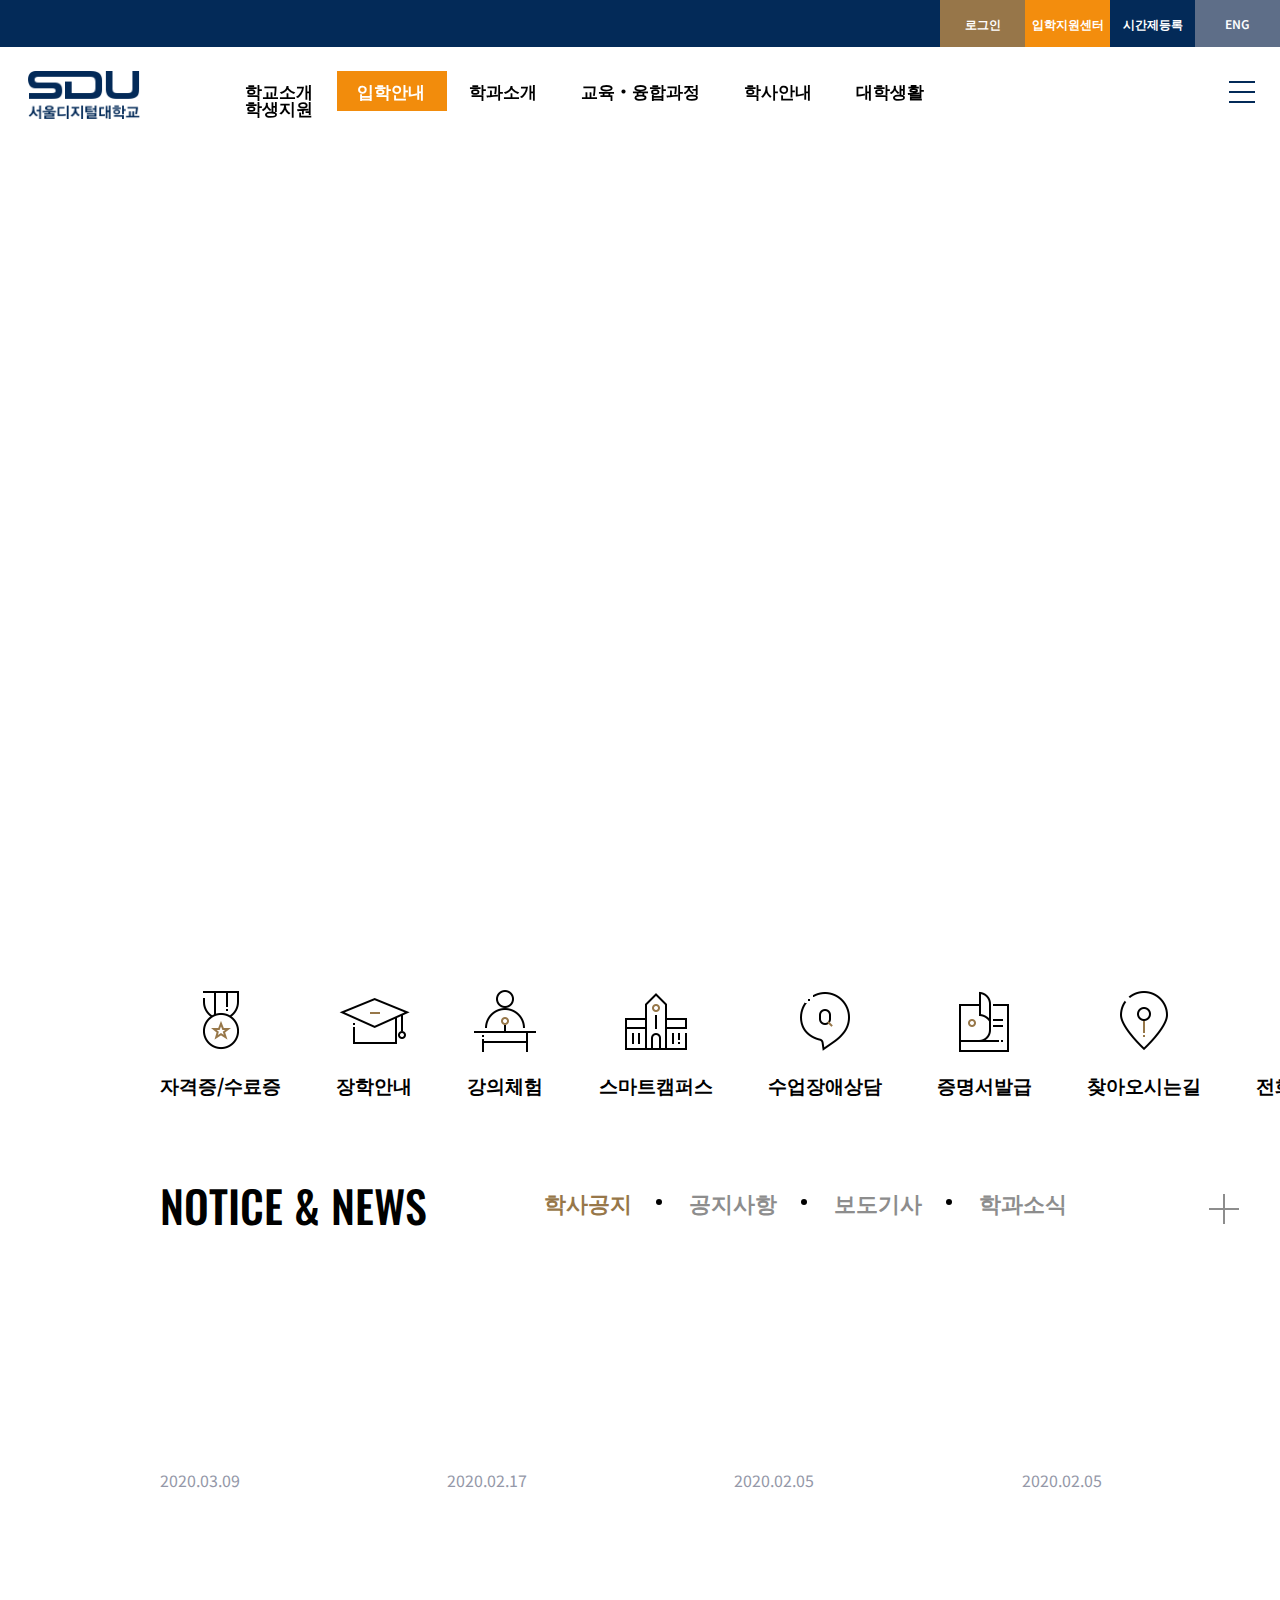
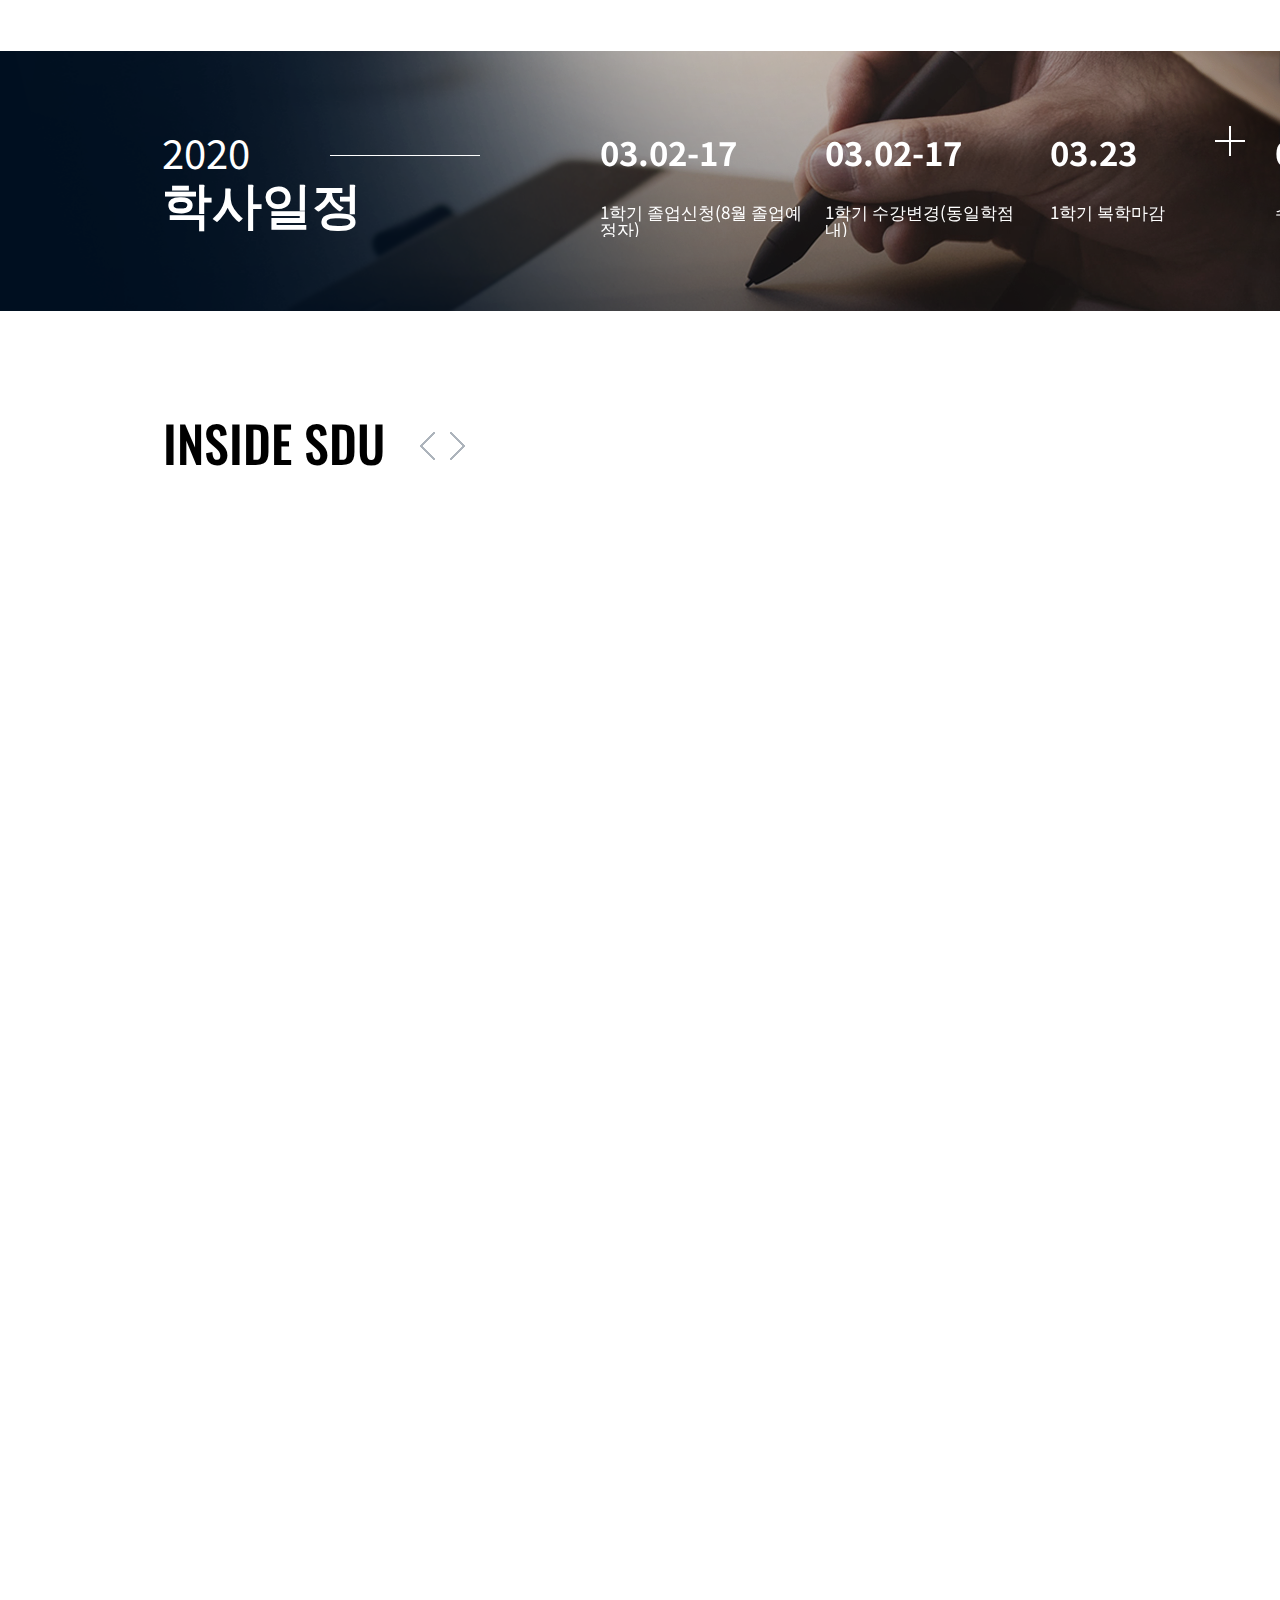
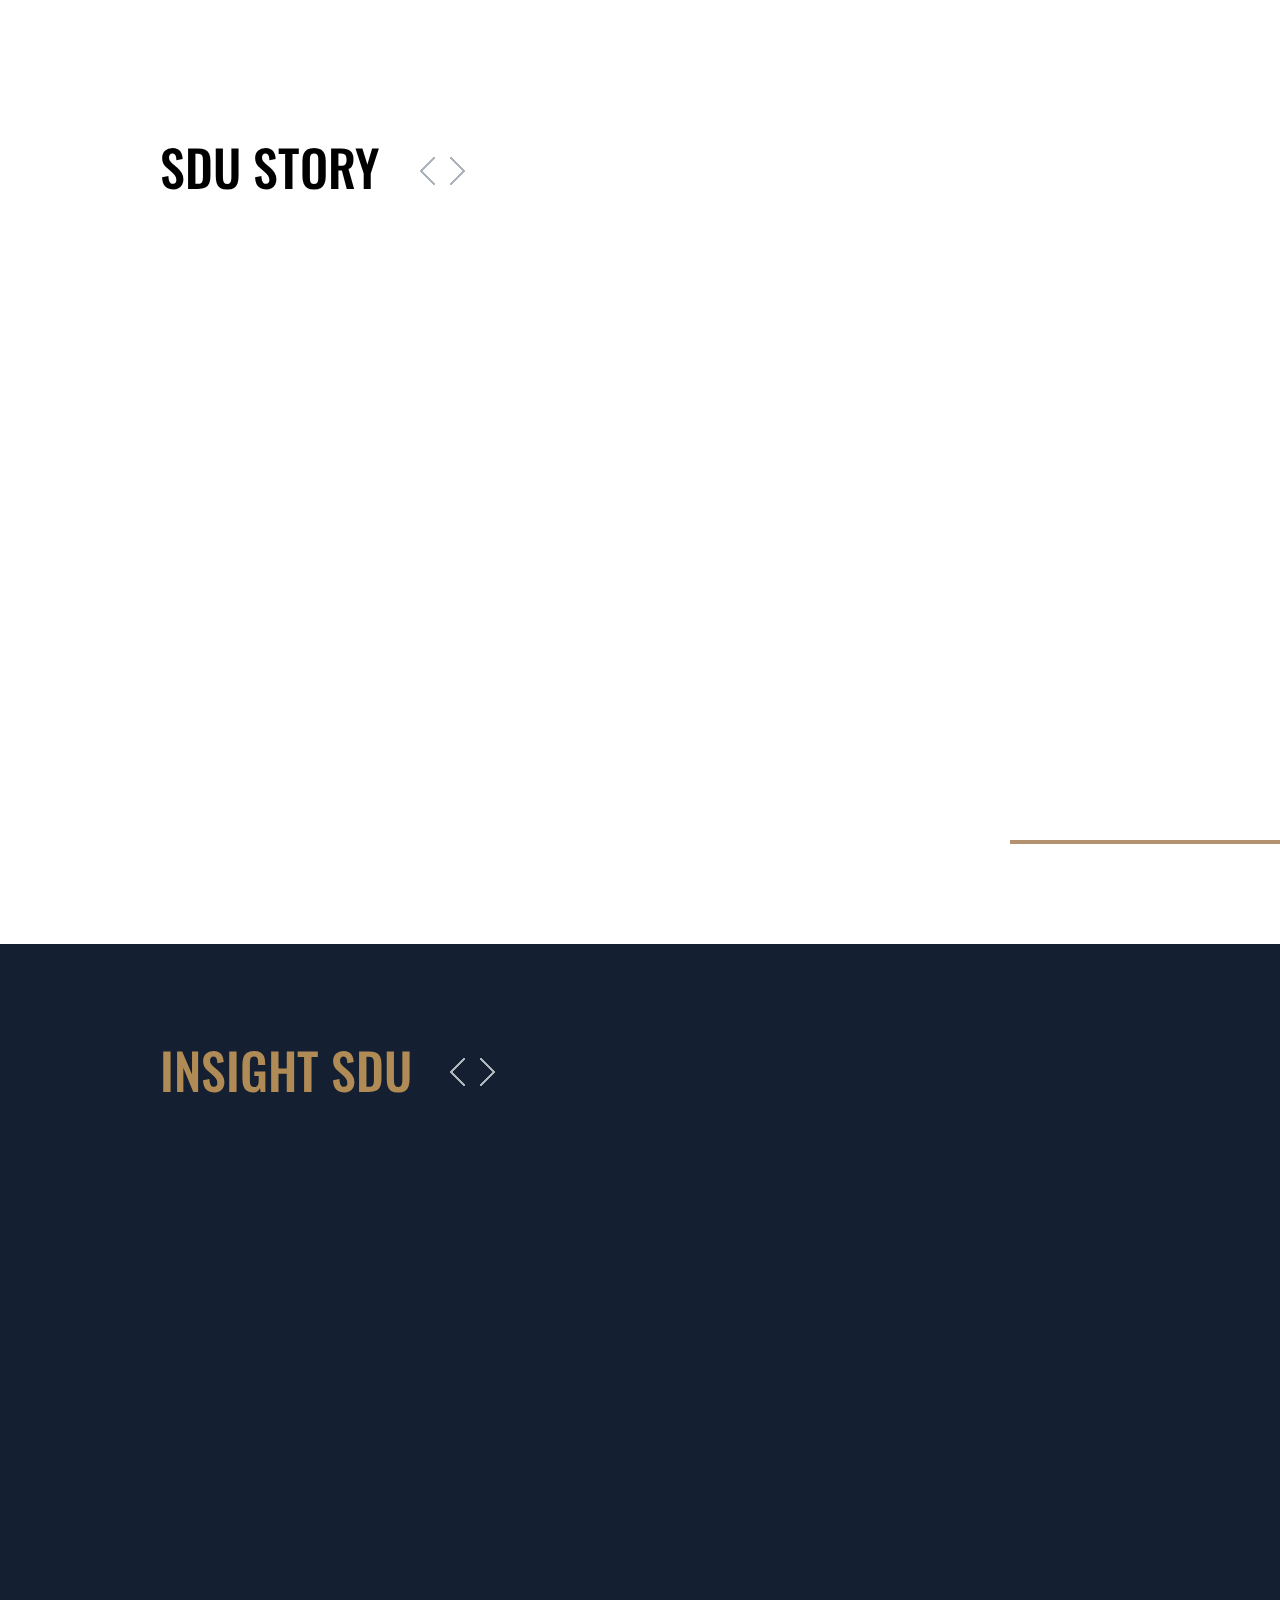
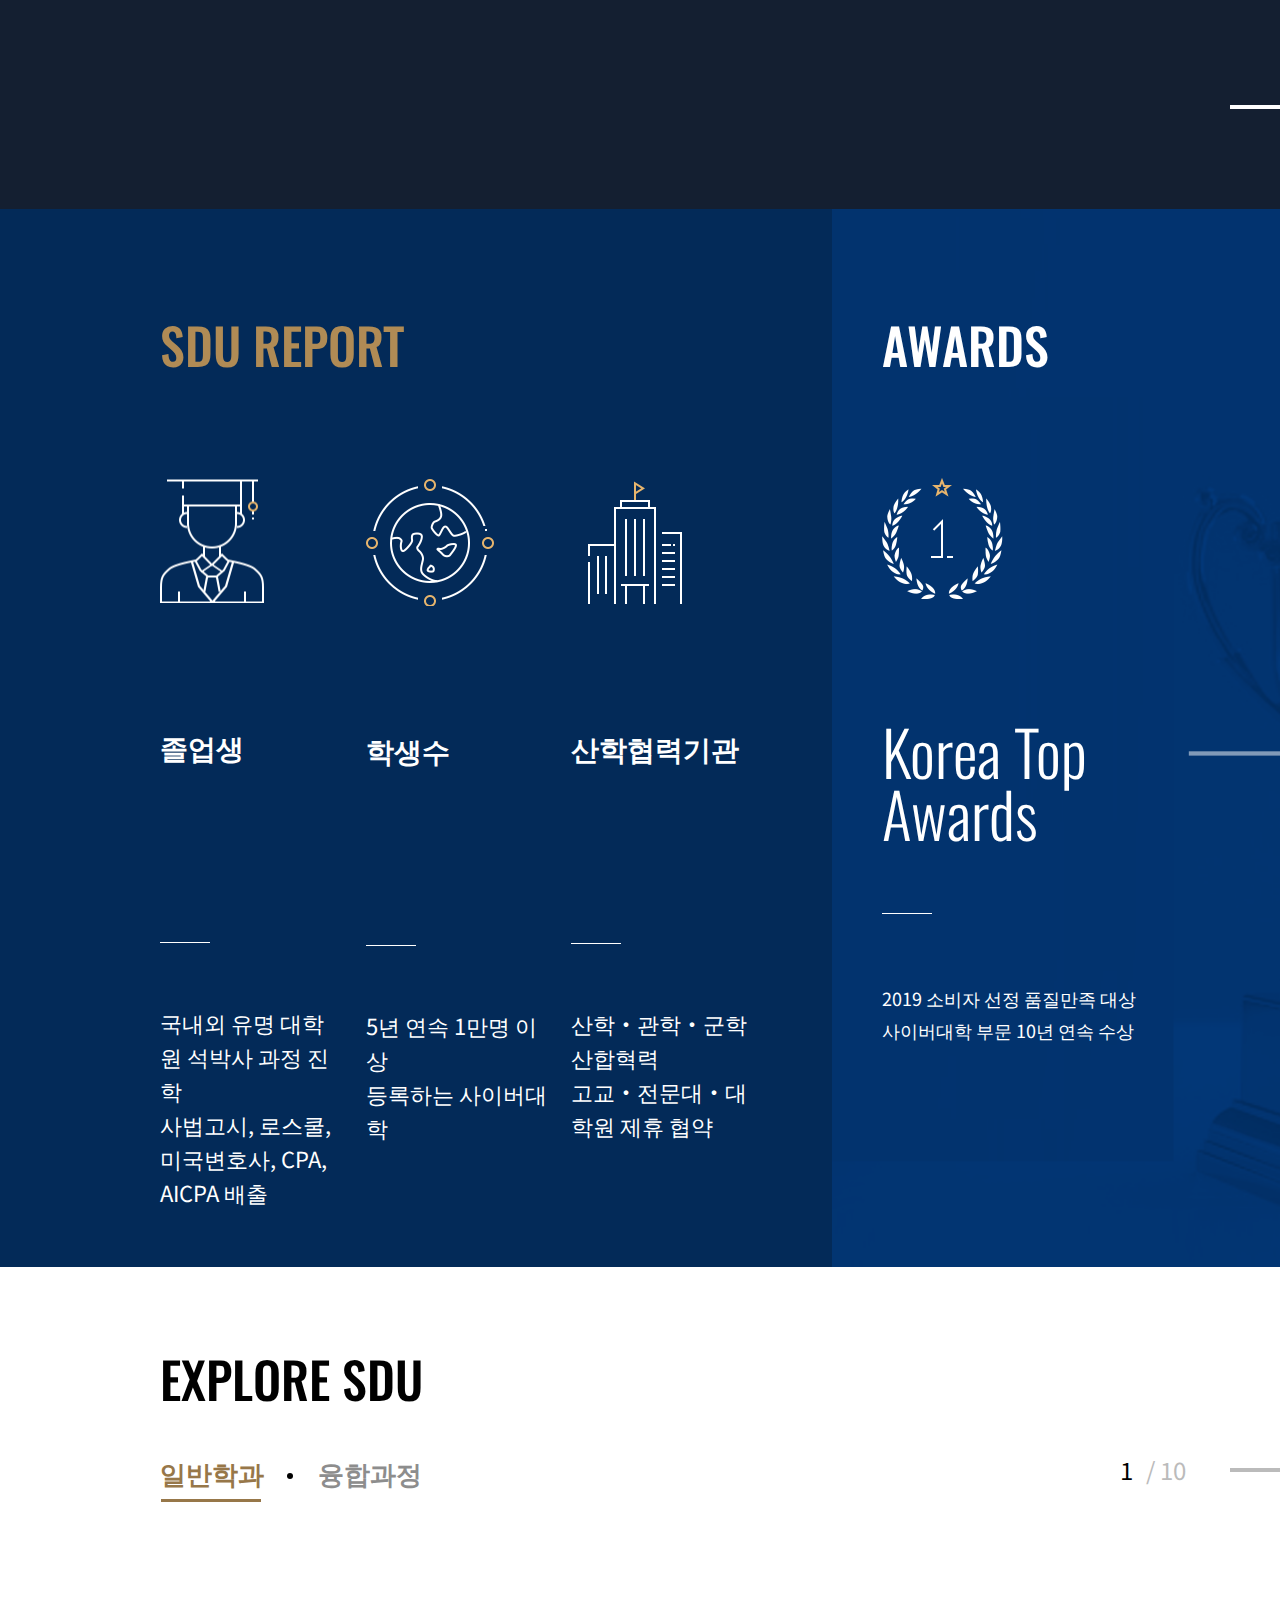
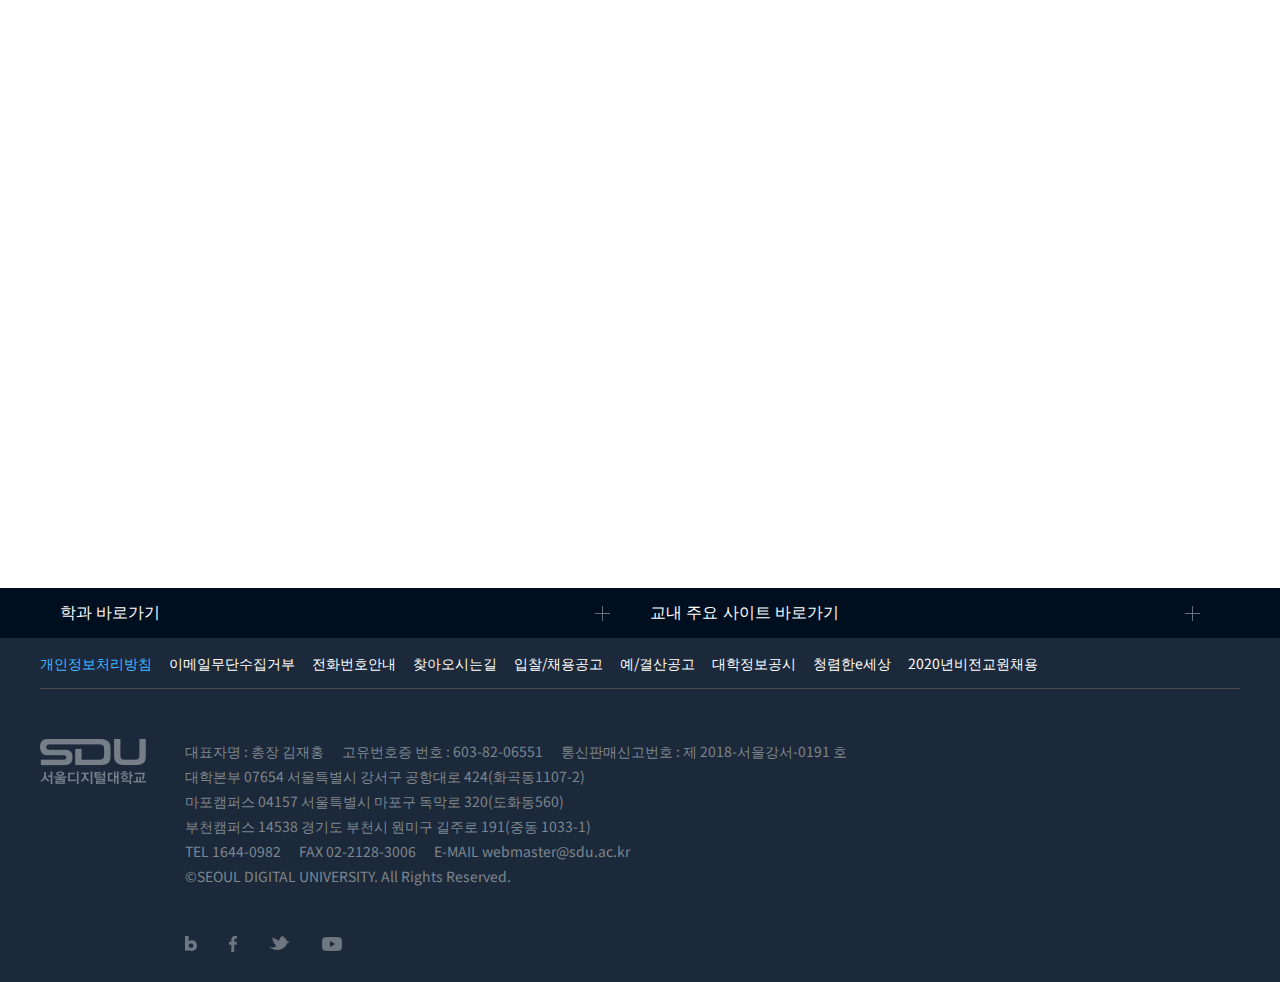
<file: index.html>
<!DOCTYPE html>
<html lang="ko">
<head>
    <meta charset="utf-8"/>
    <title>서울디지털대학교 메인</title>
    <link href="https://fonts.googleapis.com/css?family=Oswald:200,300,400,500&display=swap" rel="stylesheet">
    <link href="https://fonts.googleapis.com/css?family=Noto+Sans+SC:400,500,700&display=swap" rel="stylesheet">
    <link href="https://fonts.googleapis.com/css?family=Roboto:100,300,400,500,700,900&display=swap" rel="stylesheet">
    <link rel="stylesheet" href="css/main.css" type="text/css"/>
    <script type="text/javascript" src="http://code.jquery.com/jquery-1.11.3.min.js"></script>
    <script src="js/jquery.animateNumber.js"></script>
    <script src="js/jquery.easing.1.3.js"></script>
    <script src="js/slick.js"></script>
    <!--[if lt IE 9]>
        <script src="js/html5shiv.js"></script>
    <![endif]-->
</head>
<body>
    <header>
        <div class="infoMenuWrap">
            <ul class="infoMenu">
                <li><a href="index_logIn.html" target="_self" title="">로그인</a></li>
                <li><a href="#" target="_blank" title="입학지원센터 새창열기">입학지원센터</a></li>
                <li><a href="#" target="_blank" title="시간제등록 새창열기">시간제등록</a></li>
                <li><a href="#" target="_blank" title="영어번역페이지로 새창열기">ENG</a></li>
            </ul>
        </div>
        <div class="mainBar">
            <h1 class="logo">
                <a href="index.html" target="_self" title="서울디지털대학교 메인페이지로 이동">
                    <img src="img/main/SDU_fullLogo_blue.png" alt="서울디지털대학교 로고"/>
                </a>
            </h1>
            <nav>
                <ul class="gnb">
                    <li>
                        <a href="#" target="_self" title="">학교소개</a>
                        <div class="gnbSub">
                            <div class="gnbSubWrap">
                                <div>
                                    <h2>About <abbr title="Seoul Digital University">SDU</abbr></h2>
                                    <span>디지털세상의 중심<br/>서울디지털대학교를 소개합니다.</span>
                                </div>
                                <ul>
                                    <li>
                                        <a href="#" target="_self" title="">총장실</a>
                                        <ol>
                                            <li><a href="#" target="_self" title="">인사말</a></li>
                                        </ol>
                                    </li>
                                    <li>
                                        <a href="#" target="_self" title="">학교법인</a>
                                        <ol>
                                            <li><a href="#" target="_self" title="">법인소개</a></li>
                                            <li><a href="#" target="_self" title="">예결산공고</a></li>
                                            <li><a href="#" target="_self" title="">기부금모금</a></li>
                                        </ol>
                                    </li>
                                    <li>
                                        <a href="#" target="_self" title="">비전</a>
                                        <ol>
                                            <li><a href="#" target="_self" title="">교육이념</a></li>
                                            <li><a href="#" target="_self" title="">SDU 2020</a></li>
                                            <li><a href="#" target="_self" title="">SDU 대학특성화</a></li>
                                        </ol>
                                    </li>
                                    <li>
                                        <a href="#" target="_self" title="">Why SDU</a>
                                    </li>
                                    <li>
                                        <a href="#" target="_self" title="">대학정보</a>
                                        <ol>
                                            <li><a href="#" target="_self" title="">소개</a></li>
                                            <li><a href="#" target="_self" title="">연혁</a></li>
                                            <li><a href="#" target="_self" title="">조직도</a></li>
                                            <li><a href="#" target="_self" title="">헌장</a></li>
                                            <li><a href="#" target="_self" title=""><abbr title="User Interface">UI</abbr></a></li>
                                            <li><a href="#" target="_self" title="">대학정보공시</a></li>
                                            <li><a href="#" target="_self" title="">정보공개</a></li>
                                            <li><a href="#" target="_self" title="">전화번호안내</a></li>
                                            <li><a href="#" target="_self" title="">찾아오시는길</a></li>
                                        </ol>
                                    </li>
                                    <li>
                                        <a href="#" target="_self" title="">SDU 사회공헌</a>
                                    </li>
                                    <li>
                                        <a href="#" target="_self" title="">사이버홍보실</a>
                                        <ol>
                                            <li><a href="#" target="_self" title="">보도기사</a></li>
                                            <li><a href="#" target="_self" title="">대외 인증수상</a></li>
                                        </ol>
                                    </li>
                                    <li>
                                        <a href="#" target="_self" title="">협력안내</a>
                                        <ol>
                                            <li><a href="#" target="_self" title="">산학협력</a></li>
                                            <li><a href="#" target="_self" title="">학군협력</a></li>
                                            <li><a href="#" target="_self" title="">제휴협력</a></li>
                                        </ol>
                                    </li>
                                    <li>
                                        <a href="#" target="_self" title="">교원채용</a>
                                        <ol>
                                            <li><a href="#" target="_self" title="">전임교원정시채용</a></li>
                                            <li><a href="#" target="_self" title="">비전임교원정시채용</a></li>
                                            <li><a href="#" target="_self" title="">튜터채용</a></li>
                                        </ol>
                                    </li>
                                    <li>
                                        <a href="#" target="_self" title="">입찰/채용공고</a>
                                    </li>
                                </ul>
                            </div>
                        </div>
                    </li>
                    <li>
                        <a href="#" target="_blank" title="입학지원센터 새창열기">입학안내</a>
                        <div class="gnbSub">
                            <div class="gnbSubWrap">
                                <div>
                                    <h2>Admission<br/>Guide</h2>
                                    <span>내가 선택한 대학<br/>서울디지털대학교입니다.</span>
                                </div>
                                <ul>
                                    <li>
                                        <a href="#" target="_blank" title="입학지원센터 새창열기"></a>
                                    </li>
                                </ul>
                            </div>
                        </div>
                    </li>
                    <li>
                        <a href="#" target="_self" title="">학과소개</a>
                        <div class="gnbSub">
                            <div class="gnbSubWrap">
                                <div>
                                    <h2>Faculty<br/>Guidance</h2>
                                    <span>학습자 중심의<br/>학과(전공)을 소개합니다.</span>
                                    <div></div>
                                </div>
                                <ul>
                                    <li>
                                        <a href="#" target="_self" title="전체 학과">전체</a>
                                    </li>
                                    <li>
                                        <a href="#" target="_self" title="">경상학부</a>
                                        <ol>
                                            <li><a href="#" target="_self" title="">경영학과</a></li>
                                            <li><a href="#" target="_self" title="">세무회계학과</a></li>
                                        </ol>
                                    </li>
                                    <li>
                                        <a href="#" target="_self" title="">법무경찰학부</a>
                                        <ol>
                                            <li><a href="#" target="_self" title="">법무행정학과</a></li>
                                            <li><a href="#" target="_self" title="">경찰학과</a></li>
                                        </ol>
                                    </li>
                                    <li>
                                        <a href="#" target="_self" title="">부동산학부</a>
                                        <ol>
                                            <li><a href="#" target="_self" title="">부동산학과</a></li>
                                        </ol>
                                    </li>
                                    <li>
                                        <a href="#" target="_self" title="">상담심리학부</a>
                                        <ol>
                                            <li><a href="#" target="_self" title="">상담심리학과</a></li>
                                        </ol>
                                    </li>
                                    <li>
                                        <a href="#" target="_self" title="">사회복지학부</a>
                                        <ol>
                                            <li><a href="#" target="_self" title="">사회복지학과</a></li>
                                        </ol>
                                    </li>
                                    <li>
                                        <a href="#" target="_self" title="">국제분야</a>
                                        <ol>
                                            <li><a href="#" target="_self" title="">영어학과</a></li>
                                            <li><a href="#" target="_self" title="">중국어학과</a></li>
                                            <li><a href="#" target="_self" title="">일본학과</a></li>
                                        </ol>
                                    </li>
                                    <li>
                                        <a href="#" target="_self" title="">교육분야</a>
                                        <ol>
                                            <li><a href="#" target="_self" title="">평생교육학과</a></li>
                                            <li><a href="#" target="_self" title="">아동학과</a></li>
                                        </ol>
                                    </li>
                                    <li>
                                        <a href="#" target="_self" title="">IT공학부</a>
                                        <ol>
                                            <li><a href="#" target="_self" title="">전기전자공학과</a></li>
                                            <li><a href="#" target="_self" title="">컴퓨터공학과</a></li>
                                            <li><a href="#" target="_self" title="">소프트웨어공학과</a></li>
                                            <li><a href="#" target="_self" title=""><strong>기계공학과(신설)</strong></a></li>
                                            <li><a href="#" target="_self" title=""><strong>소방방재학과(신설)</strong></a></li>
                                        </ol>
                                    </li>
                                    <li>
                                        <a href="#" target="_self" title="">디자인학부</a>
                                        <ol>
                                            <li><a href="#" target="_self" title="">디자인학과(구.시각디자인전공)</a></li>
                                        </ol>
                                    </li>
                                    <li>
                                        <a href="#" target="_self" title="">문화예술학부</a>
                                        <ol>
                                            <li><a href="#" target="_self" title="">문화예술경영학과</a></li>
                                            <li><a href="#" target="_self" title="">문예창작과</a></li>
                                            <li><a href="#" target="_self" title="">미디어영상학과</a></li>
                                            <li><a href="#" target="_self" title="">회화과</a></li>
                                            <li><a href="#" target="_self" title="">실용음악학과</a></li>
                                            <li><a href="#" target="_self" title="">패션학과</a></li>
                                        </ol>
                                    </li>
                                    <li>
                                        <a href="#" target="_self" title="">교양과정</a>
                                    </li>
                                </ul>
                            </div>
                        </div>
                    </li>
                    <li>
                        <a href="#" target="_self" title="">교육·융합과정</a>
                        <div class="gnbSub">
                            <div class="gnbSubWrap">
                                <div>
                                    <h2>Educational<br/>Course</h2>
                                    <span>폭 넓은 학습기회 제공을 위해<br/>연간 750여개의 교과목이 개설되어 있습니다.</span>
                                </div>
                                <ul>
                                    <li>
                                        <div class="gnbSub4_icon"></div>
                                        <h3>융합과정</h3>
                                        <ol>
                                            <li><a href="#" target="_self" title="">4차산업혁명융합과정</a></li>
                                            <li><a href="#" target="_self" title="">리더쉽융합과정</a></li>
                                            <li><a href="#" target="_self" title="">글로벌비즈니스융합과정</a></li>
                                            <li><a href="#" target="_self" title="">영상스토리텔링융합과정</a></li>
                                            <li><a href="#" target="_self" title="">뮤직매니지먼트융합과정</a></li>
                                            <li><a href="#" target="_self" title="">범죄예방환경설계과정</a></li>
                                            <li><a href="#" target="_self" title="">스마트메이커융합과정</a></li>
                                        </ol>
                                    </li>
                                </ul>
                            </div>
                        </div>
                    </li>
                    <li>
                        <a href="#" target="_self" title="">학사안내</a>
                        <div class="gnbSub">
                            <div class="gnbSubWrap">
                                <div>
                                    <h2>School<br/>Affairs Guide</h2>
                                    <span>학생 중심의 편리한<br/>학사제도를 안내합니다.</span>
                                </div>
                                <ul>
                                    <li>
                                        <a href="#" target="_self" title="">학사일정</a>
                                    </li>
                                    <li>
                                        <a href="#" target="_self" title="">규정</a>
                                        <ol>
                                            <li><a href="#" target="_self" title="">학칙</a></li>
                                            <li><a href="#" target="_self" title="">학칙시행세칙</a></li>
                                        </ol>
                                    </li>
                                    <li>
                                        <a href="#" target="_self" title="">장학</a>
                                        <ol>
                                            <li><a href="#" target="_self" title="">장학금수혜현황</a></li>
                                            <li><a href="#" target="_self" title="">장학종류 및 혜택</a></li>
                                            <li><a href="#" target="_self" title="">장학규정</a></li>
                                        </ol>
                                    </li>
                                    <li>
                                        <a href="#" target="_self" title="">수업</a>
                                        <ol>
                                            <li><a href="#" target="_self" title="">교육과정</a></li>
                                            <li><a href="#" target="_self" title="">교육과정이수</a></li>
                                            <li><a href="#" target="_self" title="">수업절차</a></li>
                                            <li><a href="#" target="_self" title="">수강신청/학점포기</a></li>
                                            <li><a href="#" target="_self" title="">등록</a></li>
                                            <li><a href="#" target="_self" title="">수강유예</a></li>
                                            <li><a href="#" target="_self" title="">평가</a></li>
                                            <li><a href="#" target="_self" title="">계절수업</a></li>
                                            <li><a href="#" target="_self" title="">편입학인정학점</a></li>
                                        </ol>
                                    </li>
                                    <li>
                                        <a href="#" target="_self" title="">학적</a>
                                        <ol>
                                            <li><a href="#" target="_self" title="">학년구분</a></li>
                                            <li><a href="#" target="_self" title="">휴학/복학</a></li>
                                            <li><a href="#" target="_self" title="">자퇴/제적</a></li>
                                            <li><a href="#" target="_self" title="">재입학</a></li>
                                            <li><a href="#" target="_self" title="">전과</a></li>
                                            <li><a href="#" target="_self" title="">복수전공</a></li>
                                            <li><a href="#" target="_self" title="">부전공</a></li>
                                        </ol>
                                    </li>
                                    <li>
                                        <a href="#" target="_self" title="">졸업</a>
                                        <ol>
                                            <li><a href="#" target="_self" title="">졸업 안내</a></li>
                                            <li><a href="#" target="_self" title="">졸업생 현황</a></li>
                                        </ol>
                                    </li>
                                    <li>
                                        <a href="#" target="_self" title="">대학원진학</a>
                                        <ol>
                                            <li><a href="#" target="_self" title="">대학원 진학현황</a></li>
                                            <li><a href="#" target="_self" title="">대학원 진학안내</a></li>
                                            <li><a href="#" target="_self" title="">대학원 검색</a></li>
                                            <li><a href="#" target="_self" title="">자매결연 대학원</a></li>
                                        </ol>
                                    </li>
                                    <li>
                                        <a href="#" target="_self" title="">병무</a>
                                    </li>
                                </ul>
                            </div>
                        </div>
                    </li>
                    <li>
                        <a href="#" target="_self" title="">대학생활</a>
                        <div class="gnbSub">
                            <div class="gnbSubWrap">
                                <div>
                                    <h2>Campus Life</h2>
                                    <span>대학생활과 관련한<br/>정보를 제공합니다.</span>
                                </div>
                                <ul>
                                    <li>
                                        <a href="#" target="_self" title="">대학소식</a>
                                        <ol>
                                            <li><a href="#" target="_self" title="">공지사항</a></li>
                                            <li><a href="#" target="_self" title="">학사공지</a></li>
                                            <li><a href="#" target="_self" title="">캠퍼스소식</a></li>
                                            <li><a href="#" target="_self" title="">학과소식</a></li>
                                        </ol>
                                    </li>
                                    <li>
                                        <a href="#" target="_self" title="">강의체험</a>
                                        <ol>
                                            <li><a href="#" target="_self" title="">수업유형 소개</a></li>
                                            <li><a href="#" target="_self" title="">품질인증 및 수상</a></li>
                                        </ol>
                                    </li>
                                </ul>
                            </div>
                        </div>
                    </li>
                    <li>
                        <a href="#" target="_self" title="">학생지원</a>
                        <div class="gnbSub">
                            <div class="gnbSubWrap">
                                <div>
                                    <h2>Student<br/>Support</h2>
                                    <span>편리한 학교 생활을 지원할<br/>학생지원서비스를 소개합니다.</span>
                                </div>
                                <ul>
                                    <li>
                                        <a href="#" target="_self" title="">발급신청</a>
                                        <ol>
                                            <li><a href="#" target="_self" title="">증명서발급</a></li>
                                            <li><a href="#" target="_self" title="">학생증신청</a></li>
                                        </ol>
                                    </li>
                                    <li>
                                        <a href="#" target="_self" title="">이용안내</a>
                                        <ol>
                                            <li><a href="#" target="_self" title="">강의실 이용안내</a></li>
                                            <li><a href="#" target="_self" title="">학교시설 이용안내</a></li>
                                        </ol>
                                    </li>
                                    <li>
                                        <a href="#" target="_self" title="">학습지원</a>
                                        <ol>
                                            <li><a href="#" target="_self" title="">수강환경안내</a></li>
                                            <li><a href="#" target="_self" title="">SDU디지털도서관</a></li>
                                            <li><a href="#" target="_self" title="">클라우드 컴퓨팅 실습 서비스</a></li>
                                            <li><a href="#" target="_self" title="">SDU 스마트캠퍼스</a></li>
                                        </ol>
                                    </li>
                                    <li>
                                        <a href="#" target="_self" title="">창업취업지원센터</a>
                                    </li>
                                    <li>
                                        <a href="#" target="_self" title="">수업장애원격지원센터</a>
                                    </li>
                                    <li>
                                        <a href="#" target="_self" title="">심리상담센터</a>
                                    </li>
                                    <li>
                                        <a href="#" target="_self" title="">장애학생지원센터</a>
                                        <ol>
                                            <li><a href="#" target="_self" title="">부서별 지원 서비스</a></li>
                                            <li><a href="#" target="_self" title="">영역별 지원 서비스</a></li>
                                            <li><a href="#" target="_self" title="">장애대학생 지원 계획</a></li>
                                            <li><a href="#" target="_self" title="">에티켓</a></li>
                                            <li><a href="#" target="_self" title="">관련사이트</a></li>
                                            <li><a href="#" target="_self" title="">공지사항</a></li>
                                        </ol>
                                    </li>
                                </ul>
                            </div>
                        </div>
                    </li>
                </ul>
            </nav>
            <a class="siteMenu" href="" title="사이트맵 이동" target="_self"><img src="img/main/siteMenu_blue.png" alt="사이트맵 이동 버튼"/></a>
        </div>
    </header>
    <div class="container">
        <section class="mainContSect">
            <article class="m_visual">
                <button class="pauseBt" type="button"></button>
                <div class="m_visualSl">
                    <div class="m_visualSl_cont1">
                        <a href="" target="_self" title="">
                            <div>
                                <h2>2020년 2학기 신·편입생 모집</h2>
                                <strong>6월 1일(월) 예정</strong>
                                <span>편리한 모바일 캠퍼스와 우수한 교육 커리큘럼, 다양한 학생서비스 등으로<br/>높은 브랜드 가치를 인정받아, 10년 연속 '소비자가 선정한 품질만족대상'에<br/>선정되는 영예를 안았습니다.</span>
                            </div>
                        </a>
                    </div>
                    <div class="m_visualSl_cont2">
                        <a href="" target="_self" title="">
                            <div>
                                <h2>SDU 스마트 캠퍼스<br/>어플 안내</h2>
                                <span>모바일 서비스 접속 편의성 개선과<br/>강의 다운로드 기능을 통합한 모바일 어플을 제공합니다.</span>
                            </div>
                        </a>
                    </div>
                    <div class="m_visualSl_cont3">
                        <a href="" target="_self" title="">
                            <div>
                                <h2>2020년 신설학과<br/>기계공학과</h2>
                                <span>기계 공학의 기초 이론과 실무 중심의 교육 과정을 구성하여<br/>산업계가 요구하는 기계 공학 전문가를 양성합니다.</span>
                            </div>
                        </a>
                    </div>
                    <div class="m_visualSl_cont4">
                        <a href="" target="_self" title="">
                            <div>
                                <h2>2020년 신설학과<br/>소방방재학과</h2>
                                <span>산업 현장의 각종 재난, 재해 예방과 안전 지도 관리<br/>그리고 점검 능력을 갖춘 소방 방재 전문가를 육성합니다.</span>
                            </div>
                        </a>
                    </div>
                </div>
            </article>
            <div class="QNWrap">
                <article class="m_quickMenu">
                    <ul>
                        <li><a href="#" target="_self" title=""><img src="img/main/m_quickMenu1.png" alt=""/>자격증/수료증</a></li>
                        <li><a href="#" target="_self" title=""><img src="img/main/m_quickMenu2.png" alt=""/>장학안내</a></li>
                        <li><a href="#" target="_self" title=""><img src="img/main/m_quickMenu3.png" alt=""/>강의체험</a></li>
                        <li><a href="#" target="_self" title=""><img src="img/main/m_quickMenu4.png" alt=""/>스마트캠퍼스</a></li>
                        <li><a href="#" target="_self" title=""><img src="img/main/m_quickMenu5.png" alt=""/>수업장애상담</a></li>
                        <li><a href="#" target="_self" title=""><img src="img/main/m_quickMenu6.png" alt=""/>증명서발급</a></li>
                        <li><a href="#" target="_self" title=""><img src="img/main/m_quickMenu7.png" alt=""/>찾아오시는길</a></li>
                        <li><a href="#" target="_self" title=""><img src="img/main/m_quickMenu8.png" alt=""/>전화번호안내</a></li>
                    </ul>
                </article>
                <article class="m_notice">
                    <h2>NOTICE & NEWS</h2>
                    <ul>
                        <li>
                            <a class="m_notice_contSub_tit" href="#" target="_self" title="">학사공지</a>
                            <ol class="m_notice_contSub">
                                <li>
                                    <a href="#" target="_self" title="상세이동">
                                        <h3>20-1학기 국가장학금 2차 신청기간 연장 안내 (미신청자 추가기회 : 3/23 18시 까지)</h3>
                                        <span>2020-1학기 국가장학금(1유형, 다자녀) 2차 신청 신청기간 연장 안내 코로나 19로 인한 개강 연기 등으로 국가장학금 신청을 놓치는 학생들이 없도록, 한국장학재단에서는</span>
                                        <p>2020.03.09</p>
                                    </a>
                                </li>
                                <li>
                                    <a href="#" target="_self" title="상세이동">
                                        <h3>20-1학기 한국장학재단 신·편입생(2차 지원자) 학자금대출 안내</h3>
                                        <span>1.신청기간 학자금대출 신청기간 대상구분 대출절차 및 일정 등록 비고 신·편입생(2차 지원자) 및 재입학생 대출절차 및 일정</span>
                                        <p>2020.02.17</p>
                                    </a>
                                </li>
                                <li>
                                    <a href="#" target="_self" title="상세이동">
                                        <h3>19학년도 학위수여식 및 20학년도 입학식 미개최 안내</h3>
                                        <span>2019학년도 학위수여식 및 2020학년도 입학식 미개최 안내 신종 코로나바이러스와 관련한 교육부 지침에 따라, 2020. 2. 22.(토) 개최 예정이었던 「2019학년도 학위수여식」과</span>
                                        <p>2020.02.05</p>
                                    </a>
                                </li>
                                <li>
                                    <a href="#" target="_self" title="상세이동">
                                        <h3>19학년도 학위수여 관련 상세 안내</h3>
                                        <span>2019학년도 학위수여 관련 상세 안내 안녕하세요. 학생처 학생지원팀입니다. 2019학년도 학위수여 관련 대상자 명단 공지, 졸업증명서 발급, 학위증 배송에 관한 사항을 안내해 드립니다.</span>
                                        <p>2020.02.05</p>
                                    </a>
                                </li>
                            </ol>
                            <a class="moreBt" href="#" target="_self" title="학사공지 전체보기"></a>
                        </li>
                        <li>
                            <a class="m_notice_contSub_tit" href="#" target="_self" title="">공지사항</a>
                            <ol class="m_notice_contSub">
                                <li>
                                    <a href="#" target="_self" title="상세이동">
                                        <h3>모바일 서비스 신규 어플 안내</h3>
                                        <span>안녕하세요 정보관리팀입니다. 2019년 2학기 모바일 서비스 신규 버전 오픈 이후 모바일 서비스 접속에 번거로움을 해소하고자 아래와 같이</span>
                                        <p>2020.02.27</p>
                                    </a>
                                </li>
                                <li>
                                    <a href="#" target="_self" title="상세이동">
                                        <h3>시스템 점검 안내 (2월 28일 00시~06시)</h3>
                                        <span>안녕하세요. 정보관리팀 입니다. 2월 28일(금) 00시부터 06시까지 시스템 점검이 진행 될 예정입니다. 시스템 점검으로 인해 서비스를 일시 중지 하오니 불편하시더라도 양해하여 주시기 바라오며, 점검 작업이 종료한 후 서비스를 이용하시기 바랍니다.</span>
                                        <p>2020.02.25</p>
                                    </a>
                                </li>
                                <li>
                                    <a href="#" target="_self" title="상세이동">
                                        <h3>20-1학기 2차 합격자 등록금 납부 및 수강신청 안내</h3>
                                        <span>안녕하세요. 입학관리팀입니다. 2020. 2. 24.(월) 14:00 에 20-1학기 신·편입학 2차 및 재입학 합격자를 발표하였습니다. 합격자 여러분께 진심으로 축하를 드립니다.</span>
                                        <p>2020.02.24</p>
                                    </a>
                                </li>
                                <li>
                                    <a href="#" target="_self" title="상세이동">
                                        <h3>20-1학기 신·편입학 2차 모집 마감 및 향후 주요 일정 안내</h3>
                                        <span>안녕하세요. 입학관리팀입니다. 2020-1학기 신·편입학 2차(최종) 모집에 지원해 주신 여러분께 깊은 감사의 말씀을 드립니다. 모집마감 이후, </span>
                                        <p>2020.02.18</p>
                                    </a>
                                </li>
                            </ol>
                            <a class="moreBt" href="#" target="_self" title="공지사항 전체보기"></a>
                        </li>
                        <li>
                            <a class="m_notice_contSub_tit" href="#" target="_self" title="">보도기사</a>
                            <ol class="m_notice_contSub">
                                <li>
                                    <a href="#" target="_self" title="상세이동">
                                        <h3>서울디지털대, 코로나19 대응 온라인 신·편입생 오리엔테이션 개최</h3>
                                        <span>- 입학식 및 오리엔테이션을 온라인으로 제작해 대체 진행 -학위수여식 행사도 취소해 1720명의 졸업생에게 등기 배송 계획도</span>
                                        <p>2020.02.26</p>
                                    </a>
                                </li>
                                <li>
                                    <a href="#" target="_self" title="상세이동">
                                        <h3>서울디지털대학교-김포시청 관학협약 체결</h3>
                                        <span>사이버대학 서울디지털대학교가 최근 김포시청과 관학협약을 통해 김포시청 임직원 입학 시 입학금 전액과 매 학기 수업료 일부 장학 혜택을 부여하게 됐다.</span>
                                        <p>2020.02.18</p>
                                    </a>
                                </li>
                                <li>
                                    <a href="#" target="_self" title="상세이동">
                                        <h3>서울디지털대, 내일 18일까지 2020학년도 1학기 신편입생 최종모집</h3>
                                        <span>사이버대학 서울디지털대학교가 내일 18일까지 2020학년도 1학기 신·편입생 최종모집한다. 수능 성적이나 내신등급과 상관없이 학업계획서와 학업적성검사로 선발하며, 고교졸업 이상의 학력을 가진 자는 신입학, 35</span>
                                        <p>2020.02.18</p>
                                    </a>
                                </li>
                                <li>
                                    <a href="#" target="_self" title="상세이동">
                                        <h3>서울디지털대 패션학과 이재호 학우, 패션크리에이터 넘어 패션쇼호스트로 도전</h3>
                                        <span>최근 한 홈쇼핑에서 운영하는 모바일 쇼핑에서 진행된 대학생 쇼호스트 체험단 "세꿀바"에 선정, 출연해 30분만에 150여 벌을 판매해 주목을 받은 패션 전공 대학생이 있어 화제다.</span>
                                        <p>2020.02.14</p>
                                    </a>
                                </li>
                            </ol>
                            <a class="moreBt" href="#" target="_self" title="보도기사 전체보기"></a>
                        </li>
                        <li>
                            <a class="m_notice_contSub_tit" href="#" target="_self" title="">학과소식</a>
                            <ol class="m_notice_contSub">
                                <li>
                                    <a href="#" target="_self" title="상세이동">
                                        <h3>[회화과] 안진국 교수님의 발간소식 입니다</h3>
                                        <span>안녕하세요? 서울디지털대학교 회화과 입니다. '작품분석과미술비평, 포트폴리오워크샵'을 맡고계신 안진국 교수님의 발간 소식 입니다.</span>
                                        <p>2020.03.09</p>
                                    </a>
                                </li>
                                <li>
                                    <a href="#" target="_self" title="상세이동">
                                        <h3>[패션학과] 2020-1학기 패션학과 상담주간안내</h3>
                                        <span>[안내] 2020년 1학기 패션학과 상담주간안내</span>
                                        <p>2020.03.05</p>
                                    </a>
                                </li>
                                <li>
                                    <a href="#" target="_self" title="상세이동">
                                        <h3>[중국학과 기사보도] 인터넷 확산이 민주화 앞당긴다는 가설…중국서 통할까</h3>
                                        <span>인터넷 확산이 민주화 앞당긴다는 가설…중국서 통할까 “코로나19 사태는 중국의 온라인 통제 만능 신화를 깨뜨렸다. 정부에 대한 신뢰가 약화되고 시민들의 온라인 활동이 신뢰를</span>
                                        <p>2020.03.04</p>
                                    </a>
                                </li>
                                <li>
                                    <a href="#" target="_self" title="상세이동">
                                        <h3>2020-1 회화과 신편입생 여러분 반갑습니다</h3>
                                        <span>모두들 안녕하신지요. 먼저, 회화과 일원이 되신 신편입생 여러분 환영합니다. 또한 재학생 여러분 반갑습니다.</span>
                                        <p>2020.02.27</p>
                                    </a>
                                </li>
                            </ol>
                            <a class="moreBt" href="#" target="_self" title="학과소식 전체보기"></a>
                        </li>
                    </ul>
                </article>
            </div>
            <article class="m_calender">
                <div>
                    <span>2020</span>
                    <h2>학사일정</h2>
                </div>
                <ul>
                    <li>
                        <h3>03.02-17</h3>
                        <span>1학기 졸업신청(8월 졸업예정자)</span>
                    </li>
                    <li>
                        <h3>03.02-17</h3>
                        <span>1학기 수강변경(동일학점내)</span>
                    </li>
                    <li>
                        <h3>03.23</h3>
                        <span>1학기 복학마감</span>
                    </li>
                    <li>
                        <h3>03.28</h3>
                        <span>수업일수 1/4선</span>
                    </li>
                </ul>
                <a class="moreBt" href="#" target="_self" title="학사일정 전체보기"></a>
            </article>
            <article class="m_inside">
                <h2>INSIDE SDU</h2>
                <div class="m_insideSl_t">
                    <div class="m_insideSl_cont1">
                        <a href="#" target="_self" title="">
                            <h3>디지털 세상의 중심에서 4차 산업혁명을 선도는 SDU</h3>
                            <span>2020학년도 기계공학과·소방방재학과 신설, 4차 산업혁명 시대 IT분야 등 핵심인재 양성</span>
                        </a>
                    </div>
                    <div class="m_insideSl_cont2">
                        <a href="#" target="_self" title="">
                            <h3>영상으로 보는 SDU</h3>
                            <span>서울디지털대학교는 2001년 국내 최초 사이버대학으로 개교하여 현재까지 대한민국의 온라인 교육의 표준을 제시하고 있습니다. 앞으로도 사이버대학 교육 발전에 이바지하는 서울디지털대학교가 될 것입니다.</span>
                        </a>
                    </div>
                    <div class="m_insideSl_cont3">
                        <a href="#" target="_self" title="">
                            <h3>4차산업혁명 중심대학으로 도약</h3>
                            <span>내년에 20주년을 맞는 서울디지털대학교가 디지털 세상의 중심이 될 4차산업혁명 중심대학으로 도약 하고자 합니다.</span>
                        </a>
                    </div>
                    <div class="m_insideSl_cont4">
                        <a href="#" target="_self" title="">
                            <h3>2학기 신·편입생 지원자 전년 比 21% 증가</h3>
                            <span>2019학년도 2학기 모집에는 전년 대비 신·편입생 입학지원자가 21% 증가하였습니다. 특히 전기전자공학과와 사회복지학과, 상담심리학과, 영어학과가 강세를 보였습니다.</span>
                        </a>
                    </div>
                    <div class="m_insideSl_cont5">
                        <a href="#" target="_self" title="">
                            <h3>'2019 소비자의 선택' 5년 연속 수상</h3>
                            <span>편리한 모바일 캠퍼스와 우수한 교육 커리큘럼, 다양한 학생서비스 등으로 높은 브랜드 가치를 인정받아 5년 연속 '소비자의 선택 최고의 브랜드'에 선정되는 영예를 안았습니다.</span>
                        </a>
                    </div>
                    <div class="m_insideSl_cont6">
                        <a href="#" target="_self" title="">
                            <h3>'2019 스타브랜드 대상' 6년 연속 수상</h3>
                            <span>편리한 모바일 캠퍼스와 우수한 교육 커리큘럼, 다양한 학생서비스 등으로 높은 브랜드 가치를 인정받아 10년 연속 '소비자가 선정한 품질만족대상'에 선정되는 영예를 안았습니다.</span>
                        </a>
                    </div>
                </div>
                <div class="m_insideSl_m">
                    <div class="m_insideSl_cont1">
                        <a href="#" target="_self" title="">
                            <img src="img/main/m_insideSl_cont1_bg.jpg" alt="서울디지털대학교 사진"/>
                        </a>
                    </div>
                    <div class="m_insideSl_cont2">
                        <a href="#" target="_self" title="">
                            <img src="img/main/m_insideSl_cont2_bg.jpg" alt="서울디지털대학교영상 타이틀이미지"/>
                        </a>
                    </div>
                    <div class="m_insideSl_cont3">
                        <a href="#" target="_self" title="">
                            <img src="img/main/m_insideSl_cont3_bg.jpg" alt="4차산업혁명 관련 이미지"/>
                        </a>
                    </div>
                    <div class="m_insideSl_cont4">
                        <a href="#" target="_self" title="">
                            <img src="img/main/m_insideSl_cont4_bg.jpg" alt="서울디지털대학교 사진"/>
                        </a>
                    </div>
                    <div class="m_insideSl_cont5">
                        <a href="#" target="_self" title="">
                            <img src="img/main/m_insideSl_cont5_bg.jpg" alt="'2019 소비자의 선택' 수상 사진"/>
                        </a>
                    </div>
                    <div class="m_insideSl_cont6">
                        <a href="#" target="_self" title="">
                            <img src="img/main/m_insideSl_cont6_bg.jpg" alt="'2019 스타브랜드 대상' 수상 사진"/>
                        </a>
                    </div>
                </div>
                <div class="m_insideSl_s">
                    <div class="m_insideSl_cont5">
                        <a href="#" target="_self" title="">
                            <img src="img/main/m_insideSl_cont5_bg.jpg" alt="'2019 소비자의 선택' 수상 사진"/>
                            <h3>'2019 소비자의 선택' 5년 연속 수상</h3>
                        </a>
                    </div>
                    <div class="m_insideSl_cont6">
                        <a href="#" target="_self" title="">
                            <img src="img/main/m_insideSl_cont6_bg.jpg" alt="'2019 스타브랜드 대상' 수상 사진"/>
                            <h3>'2019 스타브랜드 대상' 6년 연속 수상</h3>
                        </a>
                    </div>
                    <div class="m_insideSl_cont1">
                        <a href="#" target="_self" title="">
                            <img src="img/main/m_insideSl_cont1_bg.jpg" alt="서울디지털대학교 사진"/>
                            <h3>디지털 세상의 중심에서 4차 산업혁명을 선도는 SDU</h3>
                        </a>
                    </div>
                    <div class="m_insideSl_cont2">
                        <a href="#" target="_self" title="">
                            <img src="img/main/m_insideSl_cont2_bg.jpg" alt="SDU 영상 타이틀 이미지"/>
                            <h3>영상으로 보는 SDU</h3>
                        </a>
                    </div>
                    <div class="m_insideSl_cont3">
                        <a href="#" target="_self" title="">
                            <img src="img/main/m_insideSl_cont3_bg.jpg" alt="4차산업혁명 이미지"/>
                            <h3>4차산업혁명 중심대학으로 도약</h3>
                        </a>
                    </div>
                    <div class="m_insideSl_cont4">
                        <a href="#" target="_self" title="">
                            <img src="img/main/m_insideSl_cont4_bg.jpg" alt="서울디지털대학교 사진"/>
                            <h3>2학기 신·편입생 지원자 전년 比 21% 증가</h3>
                        </a>
                    </div>
                </div>
            </article>
            <article class="m_storyBn">
                <div class="m_storyBnSl">
                    <div class="m_storyBnSl_cont1">
                        <a href="#" target="_blank" title="SDU 人 STORY 새창열림">
                            <h2>꿈을 찾아 이룬 자랑스런<br/><span>SDU 人 STORY</span></h2>
                            <span>SDU를 만나 변화된 내일의 주인공,<br/>10인의 SDU人 story를 공개합니다!</span>
                        </a>
                    </div>
                    <div class="m_storyBnSl_cont2">
                        <a href="#" target="_blank" title="SDU 人 STORY 새창열림">
                            <h2>함께 하고 싶은 대학<br/><span>서울디지털대학교는</span></h2>
                            <span>SDU=나,너,함께<br/>SDU 학생들 이야기를 영상으로 만나보세요.</span>
                        </a>
                    </div>
                </div>
            </article>
            <article class="m_story">
                <h2>SDU STORY</h2>
                <div class="m_storySl_m">
                    <div class="m_storySl_cont1">
                        <a href="#" target="_self" title="">
                            <h3>[평생교육학과] 이성균 교수<br/>'4차 산업혁명시대에 평생교육의 이해' 책 출간</h3>
                        </a>
                    </div>
                    <div class="m_storySl_cont2">
                        <a href="#" target="_self" title="">
                            <h3>[패션학과] 이지현 교수<br/>'패션디자이너와 브랜드스토리' 책 출간</h3>
                        </a>
                    </div>
                    <div class="m_storySl_cont3">
                        <a href="#" target="_self" title="">
                            <h3>[중국학과] 이화승 교수님 번역서<br/>'조총과 장부' 세종도서 교양부문 선정!'</h3>
                        </a>
                    </div>
                    <div class="m_storySl_cont4">
                        <a href="#" target="_self" title="">
                            <h3>[패션학과] 장광효 디자이너<br/>'세상에 감성을 입히다' 특강</h3>
                        </a>
                    </div>
                    <div class="m_storySl_cont5">
                        <a href="#" target="_self" title="">
                            <h3>[문화예술경영] 향이 흐르는<br/>문화예술제 참여 신청 안내</h3>
                        </a>
                    </div>
                    <div class="m_storySl_cont6">
                        <a href="#" target="_self" title="">
                            <h3>[패션학과] 컬러코드 산학협력 체결식</h3>
                        </a>
                    </div>
                </div>
                <div class="m_storySl_s">
                    <div class="m_storySl_cont2">
                        <a href="#" target="_self" title="">
                            <img src="img/main/m_storySl_cont2_bg.jpg" alt="책 이미지"/>
                            <h3>[패션학과] 이지현 교수<br/>'패션디자이너와 브랜드스토리' 책 출간</h3>
                        </a>
                    </div>
                    <div class="m_storySl_cont3">
                        <a href="#" target="_self" title="">
                            <img src="img/main/m_storySl_cont3_bg.jpg" alt="책 이미지"/>
                            <h3>[중국학과] 이화승 교수님 번역서<br/>'조총과 장부' 세종도서 교양부문 선정!'</h3>
                        </a>
                    </div>
                    <div class="m_storySl_cont4">
                        <a href="#" target="_self" title="">
                            <img src="img/main/m_storySl_cont4_bg.jpg" alt="특강 포스터 이미지"/>
                            <h3>[패션학과] 장광효 디자이너<br/>'세상에 감성을 입히다' 특강</h3>
                        </a>
                    </div>
                    <div class="m_storySl_cont5">
                        <a href="#" target="_self" title="">
                            <img src="img/main/m_storySl_cont5_bg.jpg" alt="예술제 포스터 이미지"/>
                            <h3>[문화예술경영] 향이 흐르는<br/>문화예술제 참여 신청 안내</h3>
                        </a>
                    </div>
                    <div class="m_storySl_cont6">
                        <a href="#" target="_self" title="">
                            <img src="img/main/m_storySl_cont6_bg.jpg" alt="체결식 현장 사진"/>
                            <h3>[패션학과] 컬러코드 산학협력 체결식</h3>
                        </a>
                    </div>
                    <div class="m_storySl_cont1">
                        <a href="#" target="_self" title="">
                            <img src="img/main/m_storySl_cont1_bg.jpg" alt="책 이미지"/>
                            <h3>[평생교육학과] 이성균 교수<br/>'4차 산업혁명시대에 평생교육의 이해' 책 출간</h3>
                        </a>
                    </div>
                </div>
            </article>
            <article class="m_insight">
                <h2>INSIGHT SDU</h2>
                <div class="m_insightSl_m">
                    <div class="m_insight_cont1">
                        <a href="#" target="_self" title="">
                            <h3>최고 품질의 수업 콘텐츠 제공</h3>
                            <p>SDU Media Center</p>
                            <span>교육과 방송 융합 콘텐츠를 제작할 수 있는 최첨단 스튜디오를 갖춘 미디어센터에서 고품질 수업 콘텐츠를 제작·제공합니다.</span>
                            <img src="img/main/m_insight_cont1_bg.jpg" alt="VR 수업 이미지"/>
                        </a>
                    </div>
                    <div class="m_insight_cont2">
                        <a href="#" target="_self" title="">
                            <h3>연간 800여 교과목 제공</h3>
                            <span>다양한 분야의 학과(전공)와 교과목 개설로 폭 넓은 학습 기회를 제공합니다.</span>
                            <img src="img/main/m_insight_cont2_bg.jpg" alt="책 이미지"/>
                        </a>
                    </div>
                    <div class="m_insight_cont3">
                        <a href="#" target="_self" title="">
                            <h3>학과별 자격증 및 수료증</h3>
                            <span>사회복지사, 평생교육사, 보육교사, 문화예술교육사 등 자격증 및 수료증 취득 과정을 운영합니다.</span>
                            <img src="img/main/m_insight_cont3_bg.jpg" alt="학사모 이미지"/>
                        </a>
                    </div>
                    <div class="m_insight_cont4">
                        <a href="#" target="_self" title="">
                            <h3>SDU스마트캠퍼스</h3>
                            <span>스마트 기기에서 인터넷 브라우저를 실행하여 스마트캠퍼스를 이용하실 수 있습니다.</span>
                            <img src="img/main/m_insight_cont4_bg.jpg" alt="책 이미지"/>
                        </a>
                    </div>
                </div>
                <div class="m_insightSl_s">
                    <div class="m_insight_cont2">
                        <a href="#" target="_self" title="">
                            <img src="img/main/m_insight_cont2_bg.jpg" alt="책 이미지"/>
                            <h3>연간 800여 교과목 제공</h3>
                            <span>다양한 분야의 학과(전공)와 교과목 개설로 폭 넓은 학습 기회를 제공합니다.</span>
                        </a>
                    </div>
                    <div class="m_insight_cont3">
                        <a href="#" target="_self" title="">
                            <img src="img/main/m_insight_cont3_bg.jpg" alt="학사모 이미지"/>
                            <h3>학과별 자격증 및 수료증</h3>
                            <span>사회복지사, 평생교육사, 보육교사, 문화예술교육사 등 자격증 및 수료증 취득 과정을 운영합니다.</span>
                        </a>
                    </div>
                    <div class="m_insight_cont4">
                        <a href="#" target="_self" title="">
                            <img src="img/main/m_insight_cont4_bg.jpg" alt="책 이미지"/>
                            <h3>SDU스마트캠퍼스</h3>
                            <span>스마트 기기에서 인터넷 브라우저를 실행하여 스마트캠퍼스를 이용하실 수 있습니다.</span>
                        </a>
                    </div>
                    <div class="m_insight_cont1">
                        <a href="#" target="_self" title="">
                            <img src="img/main/m_insight_cont1_bg.jpg" alt="VR 수업 이미지"/>
                            <h3>최고 품질의 수업 콘텐츠 제공</h3>
                            <span>교육과 방송 융합 콘텐츠를 제작할 수 있는 최첨단 스튜디오를 갖춘 미디어센터에서 고품질 수업 콘텐츠를 제작·제공합니다.</span>
                        </a>
                    </div>
                </div>
            </article>
            <article class="m_report">
                <div class="report_cont">
                    <h2>SDU REPORT</h2>
                    <div class="report_cont1">
                        <div></div>
                        <h4>졸업생</h4>
                        <span id="counter1"></span>
                        <p>국내외 유명 대학원 석박사 과정 진학<br/>사법고시, 로스쿨, 미국변호사, CPA, AICPA 배출</p>
                    </div>
                    <div class="report_cont2">
                        <div></div>
                        <h4>학생수</h4>
                        <span id="counter2"></span>
                        <p>5년 연속 1만명 이상<br/>등록하는 사이버대학</p>
                    </div>
                    <div class="report_cont3">
                        <div></div>
                        <h4>산학협력기관</h4>
                        <span id="counter3"></span>
                        <p>산학·관학·군학 산합혁력<br/>고교·전문대·대학원 제휴 협약</p>
                    </div>
                </div>
                <div class="awards_cont">
                    <h2>AWARDS</h2>
                    <div class="awards_cont1">
                        <div></div>
                        <h4>Korea Top<br/>Awards</h4>
                        <p>2019 소비자 선정 품질만족 대상<br/>사이버대학 부문 10년 연속 수상</p>
                    </div>
                </div>
            </article>
            <article class="m_explore">
                <h2>EXPLORE SDU</h2>
                
                <ul class="m_explore_cont">
                    <li>
                        <button type="button">일반학과</button>
                        <div class="m_explore_paging">
                            <p class="currentPage"></p>
                            <p class="totalPage"></p>
                        </div>
                        <div class="m_exploreSl m_exploreSl_1">
                            <div class="m_exploreSl_1-1">
                                <a target="_self" title="" href="#">
                                    <p>경상학부</p>
                                    <span>경영, 마케팅, 기업가정신, 재무, 회계, 무역, 물류 등의 이론을 학습하고 경영자의 기본 소양을 키울 수 있는 교육을 제공하고 있습니다.</span>
                                </a>
                            </div>
                            <div class="m_exploreSl_1-2">
                                <a target="_self" title="" href="#">
                                    <p>법무경찰학부</p>
                                    <span>법률지식과 행정관리 실무, 범죄심리, 프로파일링의 실무지식을 전수할 전문성있는 교과목을 제공하고 있습니다.</span>
                                </a>
                            </div>
                            <div class="m_exploreSl_1-3">
                                <a target="_self" title="" href="#">
                                    <p>부동산학부</p>
                                    <span>대한민국 최고 부동산 대학 SDU부동산학부에서는 부동산경매, 개발, 자산관리 등 부동산 재테크와 비즈니스 전문가를 양성합니다.</span>
                                </a>
                            </div>
                            <div class="m_exploreSl_1-4">
                                <a target="_self" title="" href="#">
                                    <p>상담심리학부</p>
                                    <span>상담심리 통합교육을 선도하는 카운슬링 리더 양성을 목표로 상담 기초이론부터 상담실제분야까지 체계적인 배움의 터를 제공하고 있습니다.</span>
                                </a>
                            </div>
                            <div class="m_exploreSl_1-5">
                                <a target="_self" title="" href="#">
                                    <p>사회복지학부</p>
                                    <span>인간의 삶의 질 향상을 위해 체계적인 이론 및 현장 실습 교육을 통한 사회 복지전문인력 양성을 최고의 목표로 합니다.</span>
                                </a>
                            </div>
                            <div class="m_exploreSl_1-6">
                                <a target="_self" title="" href="#">
                                    <p>국제분야</p>
                                    <span>언어와 문화를 바탕으로 한 온라인 어학 교육의 선두주자로서 타 대학과 차별화된 실용 어학 강의로 경쟁력 있는 글로벌 리더를 양성합니다.</span>
                                </a>
                            </div>
                            <div class="m_exploreSl_1-7">
                                <a target="_self" title="" href="#">
                                    <p>교육분야</p>
                                    <span>평생교육, 아동교육, 이러닝, 교육공학, 인적자원개발, 학습코칭, 전문교강사, 인터넷윤리지도사 등 전문분야별 이론 및 실무에 탁월한 교육을 제공합니다.</span>
                                </a>
                            </div>
                            <div class="m_exploreSl_1-8">
                                <a target="_self" title="" href="#">
                                    <p>IT공학부</p>
                                    <span>최신 IT기술과 도구를 사용하여 창의성 있는 프로그램과 IT서비스를 개발할 수 있는 핵심 인력을 양성합니다.</span>
                                </a>
                            </div>
                            <div class="m_exploreSl_1-9">
                                <a target="_self" title="" href="#">
                                    <p>디자인학부</p>
                                    <span>실무현장의 생생한 체험과 탄탄한 이론을 기반으로 전문성 있는 디자인 기초과정과 문화·정보·기술 트랜드를 디자인에 반영한 심화 교과목을 제공합니다.</span>
                                </a>
                            </div>
                            <div class="m_exploreSl_1-10">
                                <a target="_self" title="" href="#">
                                    <p>문화예술학부</p>
                                    <span>학계에서 활발하게 활동하시는 이론 전문가와 분야별 최고의 전문가들이 모여 급변하는 문화예술산업에 꼭 필요한 교육과정을 제공합니다.</span>
                                </a>
                            </div>
                        </div>
                    </li>
                    <li>
                        <button type="button">융합과정</button>
                        <div class="m_explore_paging">
                            <p class="currentPage"></p>
                            <p class="totalPage"></p>
                        </div>
                        <div class="m_exploreSl m_exploreSl_2">
                            <div class="m_exploreSl_2-1">
                                <a target="_self" title="" href="#">
                                    <p>4차산업혁명융합과정</p>
                                    <span>산업구조의 변화, IT와 스마트 혁명의 도래, 세계 통합 시대의 가속화, 급변하는 디지털시대에 적합한 창의적이고 혁신적인 미래 인재 양성을 위하여 2019년도 신설된 전공 융합과정입니다.</span>
                                </a>
                            </div>
                            <div class="m_exploreSl_2-2">
                                <a target="_self" title="" href="#">
                                    <p>리더쉽융합과정</p>
                                    <span>실용적이고 전문적인 지식을 바탕으로 양성평등과 사회적 약자의 보호 등 헌법적 가치를 직접 구현할 수 있는 리더십을 갖추도록 하여 정치, 행정, 사회 등 각 분야를 선도하는 인재를 육성하는 것을 목표로 합니다.</span>
                                </a>
                            </div>
                            <div class="m_exploreSl_2-3">
                                <a target="_self" title="" href="#">
                                    <p>글로벌비즈니스융합과정</p>
                                    <span>4차 산업혁명을 이끌 글로벌 비즈니스 인재를 양성하기 위해 영어학과 및 경상계열학과의 커리큘럼 융합과정으로서, 글로벌 커뮤니케이션의 근간이 되는 비즈니스 영어능력과 함께 글로벌 경영 및 무역실무와 마케팅 등의 기본을</span>
                                </a>
                            </div>
                            <div class="m_exploreSl_2-4">
                                <a target="_self" title="" href="#">
                                    <p>영상스토리텔링융합과정</p>
                                    <span>미디어영상학과, 문예창작학과가 연계하여 영상제작기술과 문화 콘텐츠 융합을 통해 새로운 콘텐츠 분야를 선도하는 인재 양성을 목표로 개설한 융합 과정입니다.</span>
                                </a>
                            </div>
                            <div class="m_exploreSl_2-5">
                                <a target="_self" title="" href="#">
                                    <p>뮤직매니지먼트융합과정</p>
                                    <span>뮤직비즈니스·뮤직산업분야의 기획, 유통 실무 전문지식 이수과정으로 음악 작업, 실기 능력뿐만 아니라 음반, 공연, 콘텐츠 영역의 실무경영능력을 갖춘 전문가양성을 위한 과정입니다.</span>
                                </a>
                            </div>
                            <div class="m_exploreSl_2-6">
                                <a target="_self" title="" href="#">
                                    <p>범죄예방환경설계과정</p>
                                    <span>범죄심리와 환경에 대한 분석을 통하여 설계단계부터 건축공간의 특성을 고려한 안전설계지침을 세우고, 공간 특성을 고려한 셉티드 적용방안을 적용하여 안전한 지역만들기에 기여하기 위한 전문가 양성을 목표로 한다.</span>
                                </a>
                            </div>
                            <div class="m_exploreSl_2-7">
                                <a target="_self" title="" href="#">
                                    <p>스마트메이커융합과정</p>
                                    <span>4차 산업혁명시대의 주도적 역할을 할 혁신적 미래 디자이너 양성을 목표로 타 분야와 연계하여 견문과 지식을 넓히고 미래사회가 요구하는 멀티플레이어 양성을 목표로 한다.</span>
                                </a>
                            </div>
                        </div>
                    </li>
                </ul>
            </article>
        </section>
    </div>
    <footer>
        <article class="f_go">
            <ul class="f_go_btn">
                <li>
                    <button class="f_go_btn1" type="button">학과 바로가기</button>
                </li>
                <li>
                    <button class="f_go_btn2" type="button">교내 주요 사이트 바로가기</button>
                </li>
            </ul>
            <div class="f_go_cont1 f_go_cont">
                <ul>
                    <li>
                        <h2>인문사회계열</h2>
                        <ol class="f_cont1_list f_cont1_list-1">
                            <li>
                                <span>경상학부</span>
                                <ol>
                                    <li><a href="#" target="_self" title="">경영학과</a></li>
                                    <li><a href="#" target="_self" title="">세무회계학과</a></li>
                                </ol>
                            </li>
                            <li>
                                <span>법무경찰학부</span>
                                <ol>
                                    <li><a href="#" target="_self" title="">법무행정학과</a></li>
                                    <li><a href="#" target="_self" title="">경찰학과</a></li>
                                </ol>
                            </li>
                            <li>
                                <span>부동산학부</span>
                                <ol>
                                    <li><a href="#" target="_self" title="">부동산학과</a></li>
                                </ol>
                            </li>
                            <li>
                                <span>상담심리학부</span>
                                <ol>
                                    <li><a href="#" target="_self" title="">상담심리학과</a></li>
                                </ol>
                            </li>
                            <li>
                                <span>사회복지학부</span>
                                <ol>
                                    <li><a href="#" target="_self" title="">사회복지학과</a></li>
                                </ol>
                            </li>
                            <li>
                                <span>국제분야</span>
                                <ol>
                                    <li><a href="#" target="_self" title="">영어학과</a></li>
                                    <li><a href="#" target="_self" title="">중국어학과</a></li>
                                    <li><a href="#" target="_self" title="">일본학과</a></li>
                                </ol>
                            </li>
                        </ol>
                    </li>
                    <li>
                        <h2>IT 및 문화예술계열</h2>
                        <ol class="f_cont1_list f_cont1_list-2">
                            <li>
                                <span>IT공학부</span>
                                <ol>
                                    <li><a href="#" target="_self" title="">전기전자공학과</a></li>
                                    <li><a href="#" target="_self" title="">컴퓨터공학과</a></li>
                                    <li><a href="#" target="_self" title="">소프트웨어공학과</a></li>
                                    <li><a href="#" target="_self" title="">기계공학과(신설)</a></li>
                                    <li><a href="#" target="_self" title="">소방방재학과(신설)</a></li>
                                </ol>
                            </li>
                            <li>
                                <span>디자인학부</span>
                                <ol>
                                    <li><a href="#" target="_self" title="">디자인학과(구.시각디자인전공</a></li>
                                </ol>
                            </li>
                            <li>
                                <span>문화예술학부</span>
                                <ol>
                                    <li><a href="#" target="_self" title="">문화예술경영학과</a></li>
                                    <li><a href="#" target="_self" title="">문예창작과</a></li>
                                    <li><a href="#" target="_self" title="">미디어영상학과</a></li>
                                    <li><a href="#" target="_self" title="">회화과</a></li>
                                    <li><a href="#" target="_self" title="">실용음악학과</a></li>
                                    <li><a href="#" target="_self" title="">패션학과</a></li>
                                </ol>
                            </li>
                        </ol>
                    </li>
                </ul>
            </div>
            <div class="f_go_cont2 f_go_cont">
                <ul>
                    <li>
                        <a href="#" target="_self" title="">
                            <p></p>
                            <span>평생교육원</span>
                        </a>
                    </li>
                    <li>
                        <a href="#" target="_self" title="">
                            <p></p>
                            <span>연합대학</span>
                        </a>
                    </li>
                    <li>
                        <a href="#" target="_self" title="">
                            <p></p>
                            <span>디지털도서관</span>
                        </a>
                    </li>
                    <li>
                        <a href="#" target="_self" title="">
                            <p></p>
                            <span>심리상담센터</span>
                        </a>
                    </li>
                    <li>
                        <a href="#" target="_self" title="">
                            <p></p>
                            <span>사회공헌</span>
                        </a>
                    </li>
                    <li>
                        <a href="#" target="_self" title="">
                            <p></p>
                            <span>미술상</span>
                        </a>
                    </li>
                </ul>
            </div>
        </article>
        <div class="footer">
            <div class="footerInner">
                <ul class="guide">
                    <li><a href="#" target="_self" title="">개인정보처리방침</a></li>
                    <li><a href="#" target="_self" title="">이메일무단수집거부</a></li>
                    <li><a href="#" target="_self" title="">전화번호안내</a></li>
                    <li><a href="#" target="_self" title="">찾아오시는길</a></li>
                    <li><a href="#" target="_self" title="">입찰/채용공고</a></li>
                    <li><a href="#" target="_self" title="">예/결산공고</a></li>
                    <li><a href="#" target="_self" title="">대학정보공시</a></li>
                    <li><a href="#" target="_self" title="">청렴한e세상</a></li>
                    <li><a href="#" target="_self" title="">2020년비전교원채용</a></li>
                </ul>
                <div class="footer_cont">
                    <h1 class="f_logo"><img src="img/main/f_logo.png" alt="서울디지털대학교 로고"/></h1>
                    <div>
                        <address>
                            <span>대표자명 : 총장 김재홍</span>
                            <span>고유번호증 번호 : 603-82-06551</span>
                            <span>통신판매신고번호 : 제 2018-서울강서-0191 호</span>
                            <span>대학본부 07654 서울특별시 강서구 공항대로 424(화곡동1107-2)</span>
                            <span>마포캠퍼스 04157 서울특별시 마포구 독막로 320(도화동560)</span>
                            <span>부천캠퍼스 14538 경기도 부천시 원미구 길주로 191(중동 1033-1)</span>
                            <br/>
                            <span>TEL 1644-0982</span>
                            <span>FAX 02-2128-3006</span>
                            <span>E-MAIL webmaster@sdu.ac.kr</span>
                        </address>
                        <p class="copyright">©SEOUL DIGITAL UNIVERSITY. All Rights Reserved.</p>
                        <ol class="f_sns">
                            <li><a href="#" target="_blank" title="블로그 새창이동"><img src="img/main/f_sns1.png" alt="블로그"/></a></li>
                            <li><a href="#" target="_blank" title="페이스북 새창이동"><img src="img/main/f_sns2.png" alt="페이스북"/></a></li>
                            <li><a href="#" target="_blank" title="트위터 새창이동"><img src="img/main/f_sns3.png" alt="트위터"/></a></li>
                            <li><a href="#" target="_blank" title="유튜브 새창이동"><img src="img/main/f_sns4.png" alt="유튜브"/></a></li>
                        </ol>
                    </div>
                </div>
            </div>
        </div>
    </footer>
	<script type="text/javascript" src="js/layout_script.js"></script>
    <script type="text/javascript">
        $(document).ready(function(){
            //header mouseover
            $('.gnb>li').on('mouseover',function(){
                $(this).siblings().find('.gnbSub').hide();
                $(this).find('.gnbSub').show();
            })
            $('.gnb>li>a').on('mouseover',function(){
                $('header').addClass('onH');
                $('.logo>a>img').attr('src','img/main/SDU_fullLogo_white.png');
                $('.siteMenu>img').attr('src','img/main/siteMenu_white.png');
                $(this).parent().siblings().find('>a').removeClass('onMnT');
                $(this).addClass('onMnT');
            })
            $('.gnbSub').on('mouseleave',function(){
                $('.gnbSub').slideUp();
                $('.gnb>li>a').removeClass('onMnT');
                $('header').removeClass('onH')
                $('.logo>a>img').attr('src','img/main/SDU_fullLogo_blue.png');
                $('.siteMenu>img').attr('src','img/main/siteMenu_blue.png');
            })
            $('body').on('mouseleave',function(){
                $('.gnbSub').slideUp();
                $('.gnb>li>a').removeClass('onMnT');
                $('header').removeClass('onH')
                $('.logo>a>img').attr('src','img/main/SDU_fullLogo_blue.png');
                $('.siteMenu>img').attr('src','img/main/siteMenu_blue.png');
            })

            //gnbSub mouseover
            $('.gnbSubWrap ul>li').on('mouseover',function(){
                $(this).siblings().removeClass('onGnbS_a');
                $(this).addClass('onGnbS_a');
            })
            $('.gnbSubWrap ul').on('mouseleave',function(){
                $(this).find('>li').removeClass('onGnbS_a');
            })

            //visual
            var m_visualSl=$('.m_visualSl').slick({
                                arrows:false,
                                dots:true,
                                autoplay:true,
                                pauseOnHover:false,
                                pauseOnFocus:false
                            });
            //visual slick button 설정
            $('.m_visual .slick-dots #slick-slide00').find('>button').text('01');
            $('.m_visual .slick-dots #slick-slide01').find('>button').text('02');
            $('.m_visual .slick-dots #slick-slide02').find('>button').text('03');
            $('.m_visual .slick-dots #slick-slide03').find('>button').text('04');
            //visual slick 일시정지
            $('.m_visual .pauseBt').on('click',function(){
                if ($(this).hasClass('pause')){
                    $('.m_visualSl').slick('slickPlay');
                    $(this).removeClass('pause');
                }else{
                    $(this).addClass('pause');
                    $('.m_visualSl').slick('slickPause');
                }
            })
            //visual animation
            $('.m_visualSl .slick-dots').addClass('ani_visualBt');
            $('.m_visualSl').on('afterChange',function(event, slick, currentSlide, nextSlide){
                $('.m_visual .slick-dots').addClass('ani_visualBt');
            })
            $('.m_visualSl').on('beforeChange',function(event, slick, currentSlide, nextSlide){
                $('.m_visual .slick-dots').removeClass('ani_visualBt');
            })

            //notice tab
            $('.m_notice_contSub_tit').click(function(){
                return false;
            })
            $('.m_notice>ul>li').eq(0).find('>a').eq(0).addClass('onN');
            $('.m_notice>ul>li').eq(0).find('>a').eq(0).next().show();
            $('.m_notice>ul>li').eq(0).find('.moreBt').show();
            $('.m_notice .m_notice_contSub_tit').on('click',function(){
                    $(this).parent().siblings().find('.m_notice_contSub_tit').removeClass('onN');
                    $(this).parent().siblings().find('.m_notice_contSub').hide();
                    $(this).parent().siblings().find('.moreBt').hide();
                    $(this).next().show();
                    $(this).addClass('onN');
                    $(this).parent().find('>.moreBt').show();
            });

            //calender
            $('.m_calender>ul').slick({
                arrows:false,
                dots:false,
                slidesToShow:4,
                slidesToScroll:1
            })

            //inside slick
            $('.m_insideSl_t').slick({
                arrows:true,
                dots:false,
                fade:true,
                asNavFor:'.m_insideSl_s',
                slidesToShow:1
            })
            $('.m_insideSl_m').slick({
                arrows:false,
                dots:false,
                fade:true,
                slidesToShow:1
            })
            $('.m_insideSl_s').slick({
                arrows:false,
                dots:false,
                asNavFor:'.m_insideSl_t',
                slidesToShow:2,
                slidesToScroll:1
            })
            $('.m_insideSl_t .slick-prev').on('click',function(){
                var inside_t=$('.m_insideSl_t .slick-active').index();
                $('.m_insideSl_m').slick('slickGoTo',inside_t);
            })
            $('.m_insideSl_t .slick-next').on('click',function(){
                var inside_t=$('.m_insideSl_t .slick-active').index();
                $('.m_insideSl_m').slick('slickGoTo',inside_t);
            })

            //storyBn slilck
            $('.m_storyBnSl').slick({
                dots:true,
                arrows:false
            });
            //storyBn slick animation
            $('.m_storyBnSl').on('afterChange',function(event, slick, currentSlide, nextSlide){
                $('.m_storyBnSl a>h2').addClass('ani_storyBnA');
                $('.m_storyBnSl a>h2>span').addClass('ani_storyBnA');
                $('.m_storyBnSl a>span').addClass('ani_storyBnA');
                $('.m_storyBnSl .slick-dots').addClass('ani_storyBnA');
                $('.m_storyBn a').addClass('ani_storyBnA');
                $('.m_storyBn').removeClass('ani_storyBn');
            })
            $('.m_storyBnSl').on('beforeChange',function(event, slick, currentSlide, nextSlide){
                $('.m_storyBnSl a>h2').removeClass('ani_storyBnA');
                $('.m_storyBnSl a>h2>span').removeClass('ani_storyBnA');
                $('.m_storyBnSl a>span').removeClass('ani_storyBnA');
                $('.m_storyBnSl .slick-dots').removeClass('ani_storyBnA');
                $('.m_storyBn a').addClass('ani_storyBnA');
                $('.m_storyBn').removeClass('ani_storyBn');
            })

            //story slick
            $('.m_storySl_m').slick({
                arrows:true,
                dots:false,
                asNavFor:'.m_storySl_s'
            })
            $('.m_storySl_s').slick({
                arrows:false,
                dots:false,
                slidesToShow:2,
                slidesToScroll:1,
                asNavFor:'.m_storySl_m'
            })

            //sight slick
            $('.m_insightSl_m').slick({
                arrows:true,
                dots:false,
                fade:true,
                asNavFor:'.m_insightSl_s'
            })
            $('.m_insightSl_s').slick({
                arrows:false,
                dots:false,
                asNavFor:'.m_insightSl_m',
                slidesToShow:2
            })

            //explore slick
            $('.m_exploreSl').slick({
                dots:true,
                arrows:true,
                infinite:true,
                slidesToShow:4
            });
            //explore tab
            $('.m_exploreSl_1').show().siblings().addClass('onE');
            $('.m_exploreSl_2').parent().find('.m_explore_paging').hide();
            $('.m_explore_cont button').on('click',function(){
                $(this).parent().siblings().find('>div').hide();
                $(this).parent().siblings().find('>button').removeClass('onE');
                $(this).addClass('onE').siblings().show();
            })
            //explore arrow event
            $('m_exploreSl').find('slick-arrow').attr('display','none');
            $('.m_explore').on('mouseover',function(){
                $(this).find('slick-arrow').show();
            })
            //explore paging
            $('.m_exploreSl').each(function(){
                var ex_total=$(this).find('.slick-dots>li').length;
                $(this).parent().find('.m_explore_paging .totalPage').html(' / ' + ex_total);

                $('.m_explore_paging .currentPage').text('1');
                $(this).on('afterChange',function(event, slick, currentSlide, nextSlide){
                    var ex_current=$(this).find('.slick-dots .slick-active').index();
                    $(this).parent().find('.m_explore_paging .currentPage').html(ex_current + 1);
                })
            })

            //scroll animation
            $(window).scroll(function(){
                var window_bottom=$(window).scrollTop()+$(window).height();

                $('.m_notice_contSub').each(function(i){
                    var notice_contSub_bottom=$(this).offset().top+$(this).outerHeight();
                    if(window_bottom>(notice_contSub_bottom)){
                        $(this).find('>li>a>h3').addClass('ani_noticeT');
                        $(this).find('>li>a>span').addClass('ani_noticeT');
                    }
                });
                $('.m_inside').each(function(i){
                    var inside_bottom=$(this).offset().top+$(this).outerHeight();
                    var inside_height=$(this).outerHeight();
                    if(window_bottom>(inside_bottom-(inside_height*0.5))){
                        $(this).find('.m_insideSl_m').addClass('ani_inside');
                        $(this).find('.m_insideSl_t').addClass('ani_inside');
                        $(this).find('.m_insideSl_s').addClass('ani_inside');
                    }
                })
                $('.m_storyBn').each(function(i){
                    var storyBn_bottom=$(this).offset().top+$(this).outerHeight();
                    var storyBn_height=$(this).outerHeight();
                    if(window_bottom>(storyBn_bottom-(storyBn_height*0.5))){
                        $(this).addClass('ani_storyBn');
                    }
                })
                $('.m_story').each(function(i){
                    var story_bottom=$(this).offset().top+$(this).outerHeight();
                    var story_height=$(this).outerHeight();
                    if(window_bottom>(story_bottom-(story_height*0.5))){
                        $(this).addClass('ani_story');
                    }
                })
                $('.m_insight').each(function(i){
                    var insight_bottom=$(this).offset().top+$(this).outerHeight();
                    var insight_height=$(this).outerHeight();
                    if(window_bottom>(insight_bottom-(insight_height*0.5))){
                        $(this).addClass('ani_insight');
                    }
                })
                $('.m_report').each(function(i){
                    var report_bottom=$(this).offset().top+$(this).outerHeight();
                    var report_height=$(this).outerHeight();
                    if(window_bottom>(report_bottom-(report_height*0.5))){
                        var comma_separator_number_step = $.animateNumber.numberStepFactories.separator(',')
                        $('#counter1').animateNumber(
                            {
                                number: 34368,
                                numberStep: comma_separator_number_step
                            },
                            {
                                easing:'swing',
                                duration:1000
                            }
                        );
                        $('#counter2').animateNumber(
                            {
                                number: 11868,
                                numberStep: comma_separator_number_step
                            },
                            {
                                easing:'swing',
                                duration:1000
                            }
                        );
                        $('#counter3').animateNumber(
                            {
                                number: 1240,
                                numberStep: comma_separator_number_step
                            },
                            {
                                easing:'swing',
                                duration:1000
                            }
                        );
                        return false;
                    }    
                })
                $('.m_explore').each(function(i){
                    var explore_bottom=$(this).offset().top+$(this).outerHeight();
                    var explore_height=$(this).outerHeight();
                    if(window_bottom>(explore_bottom-(explore_height*0.5))){
                        $(this).addClass('ani_explore');
                    }
                })
            })
        })
    </script>
</body>
</html>
</file>
<file: css/main.css>
@charset "utf-8";
@import url(base.css);
@import url(layout.css);

.slide{width:100%; margin:0 auto;}
.slick-list{overflow:hidden; width:100%}
.slick-track{}
.slick-slide{float:left;}

nav .gnbSub{
    display:none;
}

.container{
    padding-top:100px; max-width:1920px; margin:0 auto; width:100%; overflow:hidden;
}

.m_visual{
    position:relative; width:1920px;
    opacity:0; transform:translate(5px, -10px); -ms-transform:translate(5px, -10px); -webkit-transform:translate(5px, -10px);
    animation:ani_visual 0.5s ease-in-out 0.5s both;
}
@-webkit-keyframes ani_visual{
    from{opacity:0; transform:translate(5px, -10px); -ms-transform:translate(5px, -10px); -webkit-transform:translate(5px, -10px);}
    to{opacity:1; transform:translate(0); -ms-transform:translate(0); -webkit-transform:translate(0);}
}
@keyframes ani_visual{
    from{opacity:0; transform:translate(5px, -10px); -ms-transform:translate(5px, -10px); -webkit-transform:translate(5px, -10px);}
    to{opacity:1; transform:translate(0); -ms-transform:translate(0); -webkit-transform:translate(0);}
}


.m_visualSl_cont1>a, .m_visualSl_cont2>a, .m_visualSl_cont3>a, .m_visualSl_cont4>a{
    display:block; width:calc(100% - 162px); height:680px; padding:150px 0 0 162px;
    text-decoration:none; color:#fff;
}
.m_visualSl_cont1>a{
    background:url('../img/main/m_visualSl_cont1_bg.jpg') no-repeat;
}
.m_visualSl_cont2>a{
    background:url('../img/main/m_visualSl_cont2_bg.jpg') no-repeat;
}
.m_visualSl_cont3>a{
    background:url('../img/main/m_visualSl_cont3_bg.jpg') no-repeat;
}
.m_visualSl_cont4>a{
    background:url('../img/main/m_visualSl_cont4_bg.jpg') no-repeat;
}
.m_visualSl_cont1>a h2, .m_visualSl_cont2>a h2, .m_visualSl_cont3>a h2, .m_visualSl_cont4>a h2{
    opacity:0; margin-left:27px;
    font-size:60px; letter-spacing:-4px; line-height:75px;
}
article.m_visual .m_visualSl_cont1>a strong{
    display:block; opacity:0; margin-left:27px;
    color:#ebda11; font-size:60px; letter-spacing:-4px;
}
.m_visualSl_cont1>a span, .m_visualSl_cont2>a span, .m_visualSl_cont3>a span, .m_visualSl_cont4>a span{
    display:block; margin-top:73px; margin-left:27px; line-height:32px; opacity:0;
    font-size:21px;
}

.m_visual .slick-slide.slick-active a h2, .m_visual .slick-slide.slick-active a strong{
    animation:ani_visualT1 0.5s ease 0.5s both;
}
.m_visual .slick-slide.slick-active a span{
    animation:ani_visualT1 0.5s ease 0.8s both;
}
@-webkit-keyframes ani_visualT1{
    from{opacity:0; margin-left:27px;}
    to{opacity:1; margin-left:0;}
}
@keyframes ani_visualT1{
    from{opacity:0; margin-left:27px;}
    to{opacity:1; margin-left:0;}
}
@-webkit-keyframes ani_visualT2{
    from{opacity:0; margin-left:27px;}
    to{opacity:1; margin-left:0;}
}
@keyframes ani_visualT2{
    from{opacity:0; margin-left:27px;}
    to{opacity:1; margin-left:0;}
}

.m_visual .pauseBt{
    width:8px; height:12px; position:absolute; bottom:225px; left:162px; z-index:10; overflow:visible;
    background:url('../img/main/btn_pause.png') no-repeat;
}
.m_visual .pauseBt.pause{
    background:url('../img/main/btn_play.png') no-repeat;
}
.m_visual .slick-dots{
    *zoom:1; position:absolute; bottom:218px; opacity:0; left:220px;/* left:190px; */
}
.m_visual .slick-dots.ani_visualBt{
    animation:ani_visualBt 0.5s ease 0.9s both;
}
.m_visual .slick-dots:after{
    content:''; display:table; clear:both;
}
.m_visual .slick-dots>li{
    float:left; margin-right:60px;
}
.m_visual .slick-dots>li>button{
    overflow:visible; position:relative;
    font-size:20px; color:#b6b3b0; font-family:'Oswald', sans-serif;
}
.m_visual .slick-dots>li.slick-active>button{
    color:#fff;
}
.m_visual .slick-dots>li>button:after{
    content:''; display:block; width:6px; height:6px; position:absolute; top:calc(50% - 2px); left:42px;
    background:#b6b3b0; border-radius:50%; -moz-border-radius:50%; -webkit-border-radius:50%;
}
.m_visual .slick-dots>li#slick-slide03>button:after{
    width:160px; height:4px;
    border-radius:0; -moz-border-radius:0; -webkit-border-radius:0;
}

@-webkit-keyframes ani_visualBt{
    from{opacity:0; left:217px;}
    to{opacity:1; left:190px;}
}
@keyframes ani_visualBt{
    from{opacity:0; left:217px;}
    to{opacity:1; left:190px;}
}


.QNWrap{
    padding:60px 0 87px 160px; height:487px;
}


.m_quickMenu>ul{
    width:1470px;
}
.m_quickMenu>ul>li{
    display:inline-block; margin-right:80px;
}
.m_quickMenu>ul>li:last-child{
    margin:0;
}
.m_quickMenu>ul>li>a{
    display:block; text-align:center;
    text-decoration:none; color:#000; font-size:19px; font-weight:700;
}
.m_quickMenu>ul>li>a>img{
    display:block; margin:0 auto 23px;
}

.m_notice .m_notice_contSub{
    display:none;
}
.m_notice{
    margin-top:90px; position:relative;
}
.m_notice>h2{
    font-size:44px; font-family:'Oswald', sans-serif; font-weight:500;
}

.m_notice>ul{
    position:absolute; top:0; margin:7px 0 0 568px; width:525px;
}
.m_notice>ul>li{
    display:inline-block;
}
.m_notice>ul>li>a:first-child{
    margin-right:53px; position:relative;
    text-decoration:none; color:#8d8d8d; font-size:22px; font-weight:700;
}
.m_notice>ul>li:last-child>a:first-child{
    margin:0;
}
.m_notice>ul>li>a:first-child:after{
    content:''; display:block; width:6px; height:6px; position:absolute; top:calc(50% - 3px); right:-29.5px;
    background:#000; border-radius:50%; -moz-border-radius:50%; -webkit-border-radius:50%;
}
.m_notice>ul>li:last-child>a:first-child:after{
    display:none;
}
.m_notice>ul>li>.m_notice_contSub{
    display:none; position:absolute; top:85px; left:-568px; width:1500px;
}
.m_notice>ul>li>a.onN{
    color:#977749;
}

.m_notice .m_notice_contSub>li{
    display:inline-block; width:320px; margin-right:40px;
}
.m_notice .m_notice_contSub>li:last-child{
    margin:0;
}
.m_notice .m_notice_contSub>li>a{
    width:100%;
    text-decoration:none; color:#000;
}
.m_notice .m_notice_contSub>li>a>h3{
    height:75px; overflow:hidden; margin-bottom:42px; transform:translateY(40px); -ms-transform:translateY(40px); -webkit-transform:translateY(40px);
    opacity:0; font-size:28px; line-height:40px;
}
.m_notice .m_notice_contSub>li>a>h3.ani_noticeT{
    animation:ani_noticeT 0.3s ease 0s both;
}
.m_notice .m_notice_contSub>li>a>span{
    opacity:0; line-height:28px; display:block; height:50px; overflow:hidden; transform:translateY(40px); -ms-transform:translateY(40px); -webkit-transform:translateY(40px);
}
.m_notice .m_notice_contSub>li>a>span.ani_noticeT{
    animation:ani_noticeT 0.3s ease 0.1s both;
}
.m_notice .m_notice_contSub>li>a>p{
    margin-top:29px;
    color:#9498a8;
}

@-webkit-keyframes ani_noticeT{
    from{opacity:0; transform:translateY(40px); -webkit-transform:translateY(40px); -ms-transform:translateY(40px);}
    to{opacity:1; transform:translateY(0); -webkit-transform:translateY(0); -ms-transform:translateY(0);}
}
@keyframes ani_noticeT{
    from{opacity:0; transform:translateY(40px); -webkit-transform:translateY(40px); -ms-transform:translateY(40px);}
    to{opacity:1; transform:translateY(0); -webkit-transform:translateY(0); -ms-transform:translateY(0);}
}

.m_notice .moreBt{
    display:none; width:30px; height:30px; position:absolute; top:3px; right:-350px;
    background:url('../img/main/btn_plus_gray.png') no-repeat; text-decoration:none;
}


.m_calender{
    height:260px; width:100%; margin-top:87px; position:relative;
    background:url('../img/main/m_calender_bg.png') no-repeat #000f20 right bottom 100%;
}
.m_calender>div{
    display:inline-block; margin:78px 0 0 162px;
}
.m_calender>div>span{
    line-height:47px; position:relative;
    font-size:40px; color:#fff;
}
.m_calender>div>span:after{
    content:''; display:block; width:150px; height:1px; position:absolute; bottom:25px; left:168px;
    background:#fff;
}
.m_calender>div>h2{
    font-size:50px; color:#fff;
}

.m_calender>ul{
    width:1322px; display:inline-block; position:absolute; top:85px; left:600px;
}
.m_calender>ul .slick-slide{
    display:block; margin-right:30px; 
}
.m_calender>ul .slick-slide:last-child{
    margin:0;
}
.m_calender>ul h3{
    font-size:33px; color:#fff;
}
.m_calender>ul span{
    display:block; margin-top:34px; 
    font-size:17px; color:#fff;
}

.m_calender .moreBt{
    display:block; width:30px; height:30px; position:absolute; right:35px; top:75px;
    background:url('../img/main/btn_plus_white.png') no-repeat;
}


.m_inside{
    padding:106px 0 0 163px; width:1757px; height:704px; position:relative; z-index:10;
}
.m_inside>h2{
    font-size:50px; font-family:'Oswald', sans-serif; font-weight:500;
}

.m_insideSl_t{
    width:710px; position:relative;
}
.m_insideSl_t a{
    display:block; margin-top:68px; height:250px;
    text-decoration:none; color:#000;
}
.m_insideSl_t a>h3{
    line-height:74px; width:685px; margin-bottom:50px;
    font-size:58px; font-weight:500; letter-spacing:-4px;
    opacity:0; padding-left:100px;
}
.m_insideSl_t a>span{
    display:-webkit-box; -webkit-line-clamp:2; -webkit-bob-orient:vertical; 
    width:710px; max-height:53px; overflow:hidden; line-height:28px;
    font-size:20px; letter-spacing:-2px;
    opacity:0; padding-left:100px;
}
.m_insideSl_t.ani_inside a>h3{
    animation:ani_inside_t 0.5s ease 0.1s both;
}
.m_insideSl_t.ani_inside a>span{
    animation:ani_inside_t 0.5s ease 0.3s both;
}
@-webkit-keyframes ani_inside_t{
    from{opacity:0; padding-left:100px;}
    to{opacity:1; padding-left:0;}
}
@keyframes ani_inside_t{
    from{opacity:0; padding-left:100px;}
    to{opacity:1; padding-left:0;}
}

.m_insideSl_t .slick-arrow{
    display:block; width:15px; height:28px; overflow:hidden; position:absolute; top:-35px;
    text-indent:-9999px;
}
.m_insideSl_t .slick-prev{
    background:url('../img/main/arrL_gray.png') no-repeat; left:257px; 
}
.m_insideSl_t .slick-prev:hover{
    background:url('../img/main/arrL_black.png') no-repeat;
}
.m_insideSl_t .slick-next{
    background:url('../img/main/arrR_gray.png') no-repeat; left:287px;
}
.m_insideSl_t .slick-next:hover{
    background:url('../img/main/arrR_black.png') no-repeat;
}

.m_insideSl_m{
    width:960px; height:660px; position:absolute; bottom:46px; right:0; opacity:0;
}
.m_insideSl_m:after{
    content:''; display:block; width:560px; height:4px; position:absolute; right:0; bottom:-50px; opacity:0;
    background:#b5926f;
}
.m_insideSl_m.ani_inside{
    animation:opa01 0.7s ease 0s both;
}
.m_insideSl_m.ani_inside:after{
    animation:opa01 0.7s ease 0s both;
}
.m_insideSl_m a{
    display:block; width:100%; height:100%;
}
.m_insideSl_m a>img{
    width:100%; height:660px;
}


.m_insideSl_s{
    width:745px; height:286px; position:absolute; bottom:0; left:163px;
}
.m_insideSl_s a{
    display:block; width:350px;
    text-decoration:none; color:#000;
}
.m_insideSl_s a>h3{
    margin-top:20px; width:350px; overflow:hidden; white-space:nowrap; text-overflow:ellipsis;
    font-size:22px; font-weight:600;
}
.m_insideSl_s a>img{
    width:350px; height:240px;
}
.m_insideSl_s .slick-slide:nth-child(3), .m_insideSl_s .slick-slide:nth-child(4){
    opacity:0;
}

.m_insideSl_s.ani_inside .slick-slide:nth-child(3){
    animation:opa01 1s ease 0.6s both;
}
.m_insideSl_s.ani_inside .slick-slide:nth-child(4){
    animation:opa01 1s ease 0.8s both;
}


.m_storyBn{
    margin-top:84px; width:1920px; position:relative; height:550px;
}

.m_storyBn a{
    display:block; height:444.5px; width:100%; padding:105.5px 0 0 162px; opacity:0;
    text-decoration:none; color:#fff;
}
.m_storyBn a.ani_storyBnA{
    opacity:1;
}
.m_storyBn.ani_storyBn a{
    animation:opa01 0.5s ease 0s both;
}
.m_storyBn .m_storyBnSl_cont1>a{
    background:url('../img/main/m_storyBnSl_cont1_bg.jpg') no-repeat;
}
.m_storyBn .m_storyBnSl_cont2>a{
    background:url('../img/main/m_storyBnSl_cont2_bg.jpg') no-repeat;
}
.m_storyBn a>h2{
    font-size:53px; line-height:70px; opacity:0;
}
.m_storyBn a>h2>span{
    color:#ddad69; font-weight:500; opacity:0;
}
.m_storyBn .m_storyBnSl_cont2 a>h2>span{
    font-weight:700; opacity:0;
}
.m_storyBn a>span{
    display:block; margin-top:50px; opacity:0;
    font-size:17px; line-height:29px;
}
.m_storyBn.ani_storyBn a>h2{
    animation:opa01 0.5s ease 0.2s both;
}
.m_storyBn a>h2.ani_storyBnA{
    animation:opa01 0.5s ease 0s both;
}
.m_storyBn.ani_storyBn a>h2>span{
    animation:opa01 0.5s ease 0.2s both;
}
.m_storyBn a>h2>span.ani_storyBnA{
    animation:opa01 0.5s ease 0s both;
}
.m_storyBn.ani_storyBn a>span{
    animation:opa01 0.5s ease 0.4s both;
}
.m_storyBn a>span.ani_storyBnA{
    animation:opa01 0.5s ease 0.2s both;
}

.m_storyBn .slick-dots{
    position:absolute; bottom:124px; left:20px; overflow:hidden; width:110px; height:18px;
    opacity:0; 
}
.m_storyBn .slick-dots>li{
    float:left; 
}
.m_storyBn .slick-dots>li:first-child{
    margin-right:10px;
}
.m_storyBn .slick-dots button{
    display:block; text-indent:-9999px; width:50px; height:18px; overflow:hidden; position:relative;
}
.m_storyBn .slick-dots button:after{
    content:''; display:block; width:50px; height:4px; position:absolute; top:7px; left:0;
    background:#898b95;
}
.m_storyBn .slick-dots>li.slick-active button:after{
    background:#fff;
}

.m_storyBn.ani_storyBn .slick-dots{
    animation:storyDot 0.5s ease 0.4s both;
}
.m_storyBn .slick-dots.ani_storyBnA{
    animation:storyDot 0.5s ease 0.2s both;
}
@-webkit-keyframes storyDot{
    from{opacity:0; left:20px;}
    to{opacity:1; left:160px;}
}
@keyframes storyDot{
    from{opacity:0; left:20px;}
    to{opacity:1; left:160px;}
}


.m_story{
    padding:86px 0 0 160px; width:1760px; height:703px; position:relative;
}
.m_story:after{
    content:''; display:block; width:910px; height:4px; position:absolute; bottom:0; right:0;
    background:#b5926f;
}
.m_story>h2{
    font-size:50px; font-family:'Oswald', sans-serif; font-weight:500;
}

.m_storySl_m{
    width:800px; height:610px; margin-top:49px; position:relative;
}
.m_story .m_storySl_m .slick-list{
    opacity:0; transform:translateX(-200px); -webkit-transform:translateX(-200px); -ms-transform:translateX(-200px);
}
.m_story.ani_story .m_storySl_m .slick-list{
    animation:ani_story_m 0.5s ease-in-out 0s both;
}
@-webkit-keyframes ani_story_m{
    from{opacity:0; transform:translateX(-200px); -webkit-transform:translateX(-200px); -ms-transform:translateX(-200px);}
    to{opacity:1; transform:translateX(0); -webkit-transform:translateX(0); -ms-transform:translateX(0);}
}
@keyframes ani_story_m{
    from{opacity:0; transform:translateX(-200px); -webkit-transform:translateX(-200px); -ms-transform:translateX(-200px);}
    to{opacity:1; transform:translateX(0); -webkit-transform:translateX(0); -ms-transform:translateX(0);}
}
.m_storySl_m a{
    display:block; width:800px; height:610px; position:relative;
    text-decoration:none;
}
.m_storySl_m .m_storySl_cont1 a{
    background:#fff url('../img/main/m_storySl_cont1_bg.jpg') center no-repeat;
}
.m_storySl_m .m_storySl_cont2 a{
    background:#fff url('../img/main/m_storySl_cont2_bg.jpg') center no-repeat;
}
.m_storySl_m .m_storySl_cont3 a{
    background:#fff url('../img/main/m_storySl_cont3_bg.jpg') center no-repeat;
}
.m_storySl_m .m_storySl_cont4 a{
    background:#fff url('../img/main/m_storySl_cont4_bg.jpg') center no-repeat;
}
.m_storySl_m .m_storySl_cont5 a{
    background:#fff url('../img/main/m_storySl_cont5_bg.jpg') center no-repeat;
}
.m_storySl_m .m_storySl_cont6 a{
    background:#fff url('../img/main/m_storySl_cont6_bg.jpg') center no-repeat;
}
.m_storySl_m a:after{
    content:''; display:block; width:800px; height:610px; position:absolute; top:0; left:0;
    background:rgba(0,0,0,0.4);
}
.m_storySl_m a>h3{
    line-height:58px; position:absolute; bottom:90px; z-index:10; width:720px; padding:0 40px 0;
    font-size:44px; color:#fff; text-align:center; font-weight:500;
}


.m_storySl_m .slick-arrow{
    display:block; position:absolute; top:-83px; width:15px; height:28px;
    text-indent:9999px; overflow:hidden;
}
.m_storySl_m .slick-prev{
    left:260px;
    background:url('../img/main/arrL_gray.png') no-repeat;
}
.m_storySl_m .slick-next{
    left:290px;
    background:url('../img/main/arrR_gray.png') no-repeat;
}
.m_storySl_m .slick-prev:hover{
    background:url('../img/main/arrL_black.png') no-repeat;
}
.m_storySl_m .slick-next:hover{
    background:url('../img/main/arrR_black.png') no-repeat;
}

.m_storySl_s{
    position:absolute; top:185px; left:1015px; width:1115px; height:540px; overflow:hidden;
}
.m_storySl_s .slick-slide{
    width:530px; height:540px; margin-right:55px; display:inline-block;
}
.m_storySl_s .m_storySl_cont2, .m_storySl_s .m_storySl_cont3{
    opacity:0; transform:translateY(150px); -webkit-transform:translateY(150px); -ms-transform:translateY(150px);
}
.m_story.ani_story .m_storySl_s .m_storySl_cont2{
    animation:ani_story_s 0.5s ease-in-out 0.3s both;
}
.m_story.ani_story .m_storySl_cont3{
    animation:ani_story_s 0.5s ease-in-out 0.5s both;
}
@-webkit-keyframes ani_story_s{
    from{opacity:0; transform:translateY(150px); -webkit-transform:translateY(150px); -ms-transform:translateY(150px);}
    to{opacity:1; transform:translateY(0); -webkit-transform:translateY(0); -ms-transform:translateY(0);}
}
@keyframes ani_story_s{
    from{opacity:0; transform:translateY(150px); -webkit-transform:translateY(150px); -ms-transform:translateY(150px);}
    to{opacity:1; transform:translateY(0); -webkit-transform:translateY(0); -ms-transform:translateY(0);}
}
.m_storySl_s a{
    display:block; width:530px; height:540px; margin-right:55px;
    text-decoration:none; color:#000;
}
.m_storySl_s a>img{
    display:block; width:530px; height:430px;
}
.m_storySl_s a>h3{
    line-height:40px; margin-top:38px;
    font-size:24px;
}


.m_insight{
    margin-top:100px; padding:100px 0 0 160px; height:765px; width:1760px; position:relative; z-index:1;
    background:#141f31;
}
.m_insight:after{
    content:''; display:block; width:560px; height:4px; position:absolute; bottom:100px; right:130px;
    background:#fff;
}
.m_insight>h2{
    font-size:50px; font-family:'Oswald', sans-serif; font-weight:500; color:#b08b55;
}
.m_insightSl_m{
    width:1020px;
}
.m_insightSl_m a{
    display:block; width:1020px; height:545px; position:relative; padding-top:70px;
    text-decoration:none; color:#fff;
}
.m_insightSl_m a>h3{
    line-height:78px; width:475px;
    font-size:61px; font-weight:300;
    opacity:0; padding-top:30px;
}
.m_insight.ani_insight .m_insightSl_m a>h3{
    animation:ani_insight_mt 0.5s ease 0.2s both;
}
.m_insightSl_m a>p{
    margin-top:35px;
    font-size:20px; font-weight:600;
    opacity:0; padding-top:30px;
}
.m_insight.ani_insight .m_insightSl_m a>p{
    animation:ani_insight_mt 0.5s ease 0.2s both;
}
.m_insightSl_m a>span{
    display:block; line-height:30px; margin-top:47px; width:475px;
    font-size:19px;
    opacity:0; padding-top:30px;
}
.m_insight.ani_insight .m_insightSl_m a>span{
    animation:ani_insight_mt 0.5s ease 0.4s both;
}
@-webkit-keyframes ani_insight_mt{
    from{padding-top:30px; opacity:0;}
    to{padding-top:0; opacity:1;}
}
@keyframes ani_insight_mt{
    from{padding-top:30px; opacity:0;}
    to{padding-top:0; opacity:1;}
}
.m_insightSl_m a>img{
    display:block; position:absolute; right:0; top:-45px; width:470px; height:660px;
    opacity:0; padding-right:100px;
}
.m_insight.ani_insight .m_insightSl_m a>img{
    animation: ani_insight_mimg 0.5s ease 0s both;
}
@-webkit-keyframes ani_insight_mimg{
    0%{padding-right:100px; opacity:0;}
    100%{padding-right:0; opacity:1;}
}
@keyframes ani_insight_mimg{
    0%{padding-right:100px; opacity:0;}
    100%{padding-right:0; opacity:1;}
}

.m_insightSl_m .slick-arrow{
    display:block; width:15px; height:28px; overflow:hidden; position:absolute; top:114px;
    text-indent:-9999px;
}
.m_insightSl_m .slick-prev{
    background:url('../img/main/arrL_gray.png') no-repeat; left:450px; 
}
.m_insightSl_m .slick-prev:hover{
    background:url('../img/main/arrL_white.png') no-repeat;
}
.m_insightSl_m .slick-next{
    background:url('../img/main/arrR_gray.png') no-repeat; left:480px;
}
.m_insightSl_m .slick-next:hover{
    background:url('../img/main/arrR_white.png') no-repeat;
}

.m_insightSl_s{
    position:absolute; top:150px; right:130px; width:560px; height:656px;
}
.m_insightSl_s .slick-slide{
    width:240px;
}
.m_insightSl_s .slick-slide.m_insight_cont2, .m_insightSl_s .slick-slide.m_insight_cont3{
    padding-top:70px; opacity:0;
}
.m_insight.ani_insight .m_insightSl_s .slick-slide.m_insight_cont2{
    animation:ani_insight_s 0.5s ease-in-out 0.6s both;
}
.m_insight.ani_insight .m_insightSl_s .slick-slide.m_insight_cont3{
    animation:ani_insight_s 0.5s ease-in-out 0.9s both;
}
@-webkit-keyframes ani_insight_s{
    from{opacity:0; padding-top:70px;}
    to{opacity:1; padding-top:0;}
}
@keyframes ani_insight_s{
    from{opacity:0; padding-top:70px;}
    to{opacity:1; padding-top:0;}
}
.m_insightSl_s a{
    display:block; width:240px;
    text-decoration:none; color:#fff;
}
.m_insightSl_s a>img{
    width:240px; height:340px;
}
.m_insightSl_s a>h3{
    margin-top:40px; position:relative;
    font-size:18px;
}
.m_insightSl_s a>h3:after{
    content:''; display:block; width:30px; height:1px; position:absolute; left:0; bottom:-31px;
    background:#fff;
}
.m_insightSl_s a>span{
    display:block; width:240px; line-height:26px; margin-top:60px; height:52px; overflow:hidden;
    font-size:16px; 
}


.m_report{
    max-width:1920px; width:100%; overflow:hidden;
    color:#fff;
}

.m_report .report_cont{
    width:calc(65% - 160px); height:948px; padding:110px 0 0 160px; float:left;
    background:#032a58;
}
.report_cont>h2{
    font-size:50px; font-family:'Oswald', sans-serif; font-weight:500; color:#b08b55;
}
.report_cont>div{
    width:30%; height:655px; display:inline-block; margin-top:110px;
}

.report_cont .report_cont1>div{
    width:104px; height:124px;
    background:url('../img/main/report_cont1.png') center no-repeat;
}
.report_cont .report_cont2>div{
    width:128px; height:127px;
    background:url('../img/main/report_cont2.png') no-repeat;
}
.report_cont .report_cont3>div{
    width:124px; height:125px;
    background:url('../img/main/report_cont3.png') no-repeat;
}
.report_cont>div>h4{
    margin-top:130px;
    font-size:28px; 
}
.report_cont>div>span{
    display:block; margin-top:47px; position:relative; height:70px;
    font-family:'Oswald', sans-serif; font-size:68px; font-weight:200;
}
.report_cont>div>span:after{
    content:''; display:block; width:50px; height:1px; position:absolute; bottom:-65px; left:0;
    background:#fff;
}
.report_cont>div>p{
    margin-top:127px;
    font-size:22px; line-height:34px; width:330px;
}

.m_report .awards_cont{
    width:calc(35% - 50px); height:948px; padding:110px 0 0 50px; float:left;
    background:#02336e url('../img/main/awards_cont_bg.png') bottom/cover no-repeat;
}
.awards_cont>h2{
    font-size:50px; font-family:'Oswald', sans-serif; font-weight:500; color:#fff;
}
.awards_cont>div>div{
    width:121px; height:122px; margin-top:108px;
    background:url('../img/main/awards_cont1.png') no-repeat;
}
.awards_cont>div>h4{
    margin-top:121px; position:relative;
    font-size:62px; font-family:'Oswald', sans-serif; font-weight:300;
}
.awards_cont>div>h4:after{
    content:''; display:block; width:50px; height:1px; position:absolute; bottom:-70px; left:0;
    background:#fff;
}
.awards_cont>div>p{
    margin-top:138px; line-height:32px;
    font-size:18px;
}


.m_explore{
    padding:86px 0 105px 160px; width:1760px; 
}
.m_explore>h2{
    font-size:50px; font-family:'Oswald', sans-serif; font-weight:500;
}

.m_explore_cont{
    *zoom:1; margin-top:55px; position:relative; height:625px; width:1760px;
}
.m_explore_cont:after{
    content:''; display:table; clear:both;
}
.m_explore_cont>li{
    float:left;
}
.m_explore_cont>li:first-child>button{
    margin-right:54px; position:relative;
}
.m_explore_cont>li:first-child>button:after{
    content:''; display:block; width:6px; height:6px; position:absolute; top:15px; right:-29px;
    background:#000; border-radius:50%; -moz-border-radius:50%; -webkit-border-radius:50%;
}
.m_explore_cont>li>button{
    display:block; position:relative; overflow:visible;
    font-size:26px; color:#8d8d8d; font-weight:700; height:34px;
}
.m_explore_cont>li>button.onE{
    color:#977749;
}
.m_explore_cont>li>button.onE:before{
    content:''; display:block; width:100px; height:3px; position:absolute; bottom:-10px; left:1px;
    background:#977749;
}

.m_explore .m_explore_paging{
    width:80px; height:26px; position:absolute; top:0; right:190px;
    color:#bbbbbb; font-size:24px; font-family:'Oswald', sans-serif;
}
.m_explore .m_explore_paging:after{
    content:''; display:block; width:160px; height:4px; position:absolute; top:10px; left:110px;
    background:#bbbbbb;
}
.m_explore .m_explore_paging .totalPage{
    width:50px; display:inline-block;
}
.m_explore .m_explore_paging .currentPage{
    width:20px; display:inline-block;
    color:#000;
}

.m_explore_cont .m_exploreSl{
    display:none; position:absolute; top:67px; height:545px; left:0; width:2200px; margin-right:500px;
}
.m_explore_cont .m_exploreSl:after{
    content:''; display:block; position:absolute; right:0; top:0; width:500px; height:400px;
}
.m_explore_cont .m_exploreSl .slick-list{
    width:2200px;
}
.m_explore_cont .m_exploreSl .slick-slide{
    width:500px; margin-right:50px;
}

.m_exploreSl_1-1, 
.m_exploreSl_1-2, 
.m_exploreSl_1-3, 
.m_exploreSl_1-4{
    margin-top:80px; opacity:0;
}
.m_explore.ani_explore .m_exploreSl_1-1{
    animation:ani_explore 0.3s ease 0s both;
}
.m_explore.ani_explore .m_exploreSl_1-2{
    animation:ani_explore 0.3s ease 0.2s both;
}
.m_explore.ani_explore .m_exploreSl_1-3{
    animation:ani_explore 0.3s ease 0.4s both;
}
.m_explore.ani_explore .m_exploreSl_1-4{
    animation:ani_explore 0.3s ease 0.6s both;
}
@-webkit-keyframes ani_explore{
    from{opacity:0; margin-top:80px;}
    to{opacity:1; margin-top:0;}
}
@keyframes ani_explore{
    from{opacity:0; margin-top:80px;}
    to{opacity:1; margin-top:0;}
}

.m_explore_cont .m_exploreSl a{
    display:block; width:500px; height:545px;
    text-decoration:none; color:#000;
}
.m_explore_cont .m_exploreSl a>p{
    width:500px; height:450px; text-align:center; line-height:450px;
    color:#fff; font-size:40px; font-weight:600;
}
.m_explore_cont .m_exploreSl_1-1 a>p{
    background:url('../img/main/m_explore_1-1.jpg') no-repeat;
}
.m_explore_cont .m_exploreSl_1-2 a>p{
    background:url('../img/main/m_explore_1-2.jpg') no-repeat;
}
.m_explore_cont .m_exploreSl_1-3 a>p{
    background:url('../img/main/m_explore_1-3.jpg') no-repeat;
}
.m_explore_cont .m_exploreSl_1-4 a>p{
    background:url('../img/main/m_explore_1-4.jpg') no-repeat;
}
.m_explore_cont .m_exploreSl_1-5 a>p{
    background:url('../img/main/m_explore_1-5.jpg') no-repeat;
}
.m_explore_cont .m_exploreSl_1-6 a>p{
    background:url('../img/main/m_explore_1-6.jpg') no-repeat;
}
.m_explore_cont .m_exploreSl_1-7 a>p{
    background:url('../img/main/m_explore_1-7.jpg') no-repeat;
}
.m_explore_cont .m_exploreSl_1-8 a>p{
    background:url('../img/main/m_explore_1-8.jpg') no-repeat;
}
.m_explore_cont .m_exploreSl_1-9 a>p{
    background:url('../img/main/m_explore_1-9.jpg') no-repeat;
}
.m_explore_cont .m_exploreSl_1-10 a>p{
    background:url('../img/main/m_explore_1-10.jpg') no-repeat;
}

.m_explore_cont .m_exploreSl_2-1 a>p{
    background:url('../img/main/m_explore_2-1.png') no-repeat;
}
.m_explore_cont .m_exploreSl_2-2 a>p{
    background:url('../img/main/m_explore_2-2.jpg') no-repeat;
}
.m_explore_cont .m_exploreSl_2-3 a>p{
    background:url('../img/main/m_explore_1-6.jpg') no-repeat;
}
.m_explore_cont .m_exploreSl_2-4 a>p{
    background:url('../img/main/m_explore_2-4.jpg') no-repeat;
}
.m_explore_cont .m_exploreSl_2-5 a>p{
    background:url('../img/main/m_explore_2-5.jpg') no-repeat;
}
.m_explore_cont .m_exploreSl_2-6 a>p{
    background:url('../img/main/m_explore_2-6.jpg') no-repeat;
}
.m_explore_cont .m_exploreSl_2-7 a>p{
    background:url('../img/main/m_explore_1-9.jpg') no-repeat;
}

.m_explore_cont .m_exploreSl a>span{
    display:block; margin-top:38px; width:500px;
    font-size:17px; line-height:28px;
}

.m_exploreSl>button.slick-arrow{
    width:60px; height:60px; overflow:hidden; position:absolute; top:200px;
    text-indent:-9999px; opacity:0;
}
.m_explore_cont:hover button.slick-arrow{
    opacity:1;
}
.m_exploreSl .slick-prev{
    background:url('../img/main/btn_cirPrev_gray.png') no-repeat; left:-110px;
}
.m_exploreSl .slick-next{
    background:url('../img/main/btn_cirNext_gray.png') no-repeat; left:1600px;
}
.m_exploreSl .slick-dots{
    display:none !important;
}

@-webkit-keyframes opa01{
    from{opacity:0;}
    to{opacity:1;}
}
@keyframes opa01{
    from{opacity:0;}
    to{opacity:1;}
}

@media (max-width:1760px){
    .m_quickMenu>ul>li{
        margin-right:4vw;
    }

    .m_notice>ul{
        margin:7px 0 0 30vw;
    }
    .m_notice>ul>li>.m_notice_contSub{
        left:-30vw; width:104vw;
    }
    .m_notice .m_notice_contSub>li{
        width:19vw;
    }
    .m_notice .moreBt{
        top:3px; right:-170px;
    }

    .m_calender>ul{
        width:900px;
    }
    .m_calender>ul .slick-slide{
        margin-right:20px; 
    }
/*  */
    .m_inside{
        height:604px; width:calc(100% - 106px);
    }
    .m_insideSl_t{
        max-width:30vw;
    }
    .m_insideSl_t a{
        margin-top:43px;
    }
    .m_insideSl_t a>h3{
        max-width:30vw; line-height:63px; margin-bottom:25px;
        font-size:49px; font-weight:400;
    }
    .m_insideSl_t a>span{
        display:block; max-width:30vw; height:30px; overflow:hidden;
        text-overflow:ellipsis; white-space:nowrap;
    }

    .m_insideSl_m{
        width:720px; height:405px; bottom:100px;
    }
    .m_insideSl_m:after{
        bottom:-104px;
    }
    .m_insideSl_m a>img{
        height:405px;
    }

    .m_insideSl_s{
        width:561px; height:200px; left:10vw;
    }
    .m_insideSl_s a{
        width:263px;
    }
    .m_insideSl_s a>h3{
        width:263px;
        font-size:18px;
    }
    .m_insideSl_s a>img{
        width:263px; height:175px;
    }
    
    .report_cont>div>p{
        width:90%;
    }

    .m_exploreSl .slick-next{
        left:80vw;
    }
    .m_explore .m_explore_paging{
        left:75vw;
    }
}

@media (max-width:1200px){
    .container{
        min-width:1200px;
    }

    .QNWrap{
        padding:60px 0 87px 30px;
    }

    .m_quickMenu>ul>li{
        margin-right:40px;
    }

    .m_notice>ul{
        margin:7px 0 0 400px;
    }
    .m_notice>ul>li>.m_notice_contSub{
        left:-400px; width:1100px;
    }
    .m_notice .m_notice_contSub>li{
        width:320px;
    }
    .m_notice .m_notice_contSub>li:last-child{
        display:none;
    }
    
    .m_calender{
        width:1200px;
    }
    .m_calender>div{
        display:inline-block; margin:78px 0 0 30px;
    }

    .m_calender>ul{
        width:750px; left:400px;
    }
    .m_calender>ul .slick-slide{
        margin-right:20px; 
    }

    .m_inside{
        padding:78px 0 0 30px; height:1350px; width:1170px;
    }
    .m_insideSl_t{
        max-width:100%; width:100%; position:absolute; top:830px; 
    }
    .m_insideSl_t a{
        height:100%; margin-top:30px;
    }
    .m_insideSl_t a>h3{
        max-width:100%; width:650px; line-height:45px;
        font-size:38px;
    }
    .m_insideSl_t a>span{
        max-width:100%; width:1000px; overflow:visible; height:60px;
        white-space:normal;
    }

    .m_insideSl_t .slick-arrow{
        top:-737px;
    }
    .m_insideSl_t .slick-prev{
        left:270px;
    }
    .m_insideSl_t .slick-next{
        left:300px;
    }

    .m_insideSl_m{
        width:1170px; height:660px; top:150px;
    }
    .m_insideSl_m:after{
        bottom:-88px; width:500px;
    }
    .m_insideSl_m a>img{
        width:1170px; height:660px;
    }

    .m_insideSl_s{
        width:1170px; height:370px; left:30px; top:1060px;
    }
    .m_insideSl_s a{
        width:567.5px; position:relative;
    }
    .m_insideSl_s a>h3{
        width:567.5px; position:absolute; bottom:10px; left:15px;
        color:#fff;
    }
    .m_insideSl_s a>img{
        width:567.5px; height:370px;
    }

    .m_story{
        padding:82px 0 0 66px; width:1134px; height:528px;
    }
    .m_story:after{
        width:520px; bottom:0;
    }

    .m_storySl_m{
        width:567px; height:430px;
    }
    .m_storySl_m a{
        width:567px; height:430px;
    }
    .m_storySl_m a:after{
        width:567px; height:430px; 
    }
    .m_storySl_m a>h3{
        line-height:45px; bottom:45px; width:507px; padding:0 30px 0;
        font-size:33px;
    }

    .m_storySl_s{
        top:180px; left:680px; width:807px; height:430px;
    }
    .m_storySl_s .slick-slide{
        width:376px; height:430px;
    }
    .m_storySl_s a{
        width:376px; height:306px;
    }
    .m_storySl_s a>img{
        width:376px; height:306px;
    }
    .m_storySl_s a>h3{
        line-height:38px; height:70px; overflow:hidden;
        font-size:27px;
    }

    .m_insight{
        padding:100px 0 0 30px; height:595px; width:1170px;
    }
    .m_insight:after{
        display:none;
    }

    .m_insightSl_m{
        width:720px;
    }
    .m_insightSl_m a{
        width:720px; height:357px;  padding-top:63px;
    }
    .m_insightSl_m a>h3{
        line-height:55px; width:350px;
        font-size:41px;
    }
    .m_insightSl_m a>p{
        margin-top:85px;
        font-size:15px;
    }
    .m_insightSl_m a>span{
        line-height:26px; width:300px;
        font-size:16px;
    }
    .m_insightSl_m a>img{
        width:370px; height:650px;
    }

    .m_insightSl_m .slick-prev{
        left:302px; 
    }
    .m_insightSl_m .slick-next{
        left:332px;
    }

    .m_insightSl_s{
        right:10px; width:385px; height:357px;
    }
    .m_insightSl_s .slick-slide{
        width:170px;
    }

    .m_insightSl_s a{
        width:170px;
    }
    .m_insightSl_s a>img{
        width:170px; height:240px;
    }
    .m_insightSl_s a>h3{
        margin-top:29px; line-height:25px; height:50px;
    }
    .m_insightSl_s a>h3:after{
        left:0; bottom:-28px; 
    }
    .m_insightSl_s a>span{
        width:170px; line-height:24px; margin-top:57px; height:45px;
        font-size:15px; 
    }

    .m_report{
        width:1200px;
    }
    .m_report .report_cont{
        width:calc(65% - 50px); padding:110px 0 0 50px;
    }

    .m_explore{
        padding:86px 0 105px 30px; width:1170px; 
    }
    .m_exploreSl .slick-prev{
        left:20px; z-index:80;
    }
    .m_exploreSl .slick-next{
        left:950px;
    }
    .m_explore .m_explore_paging{
        left:900px;
    }
}
</file>
